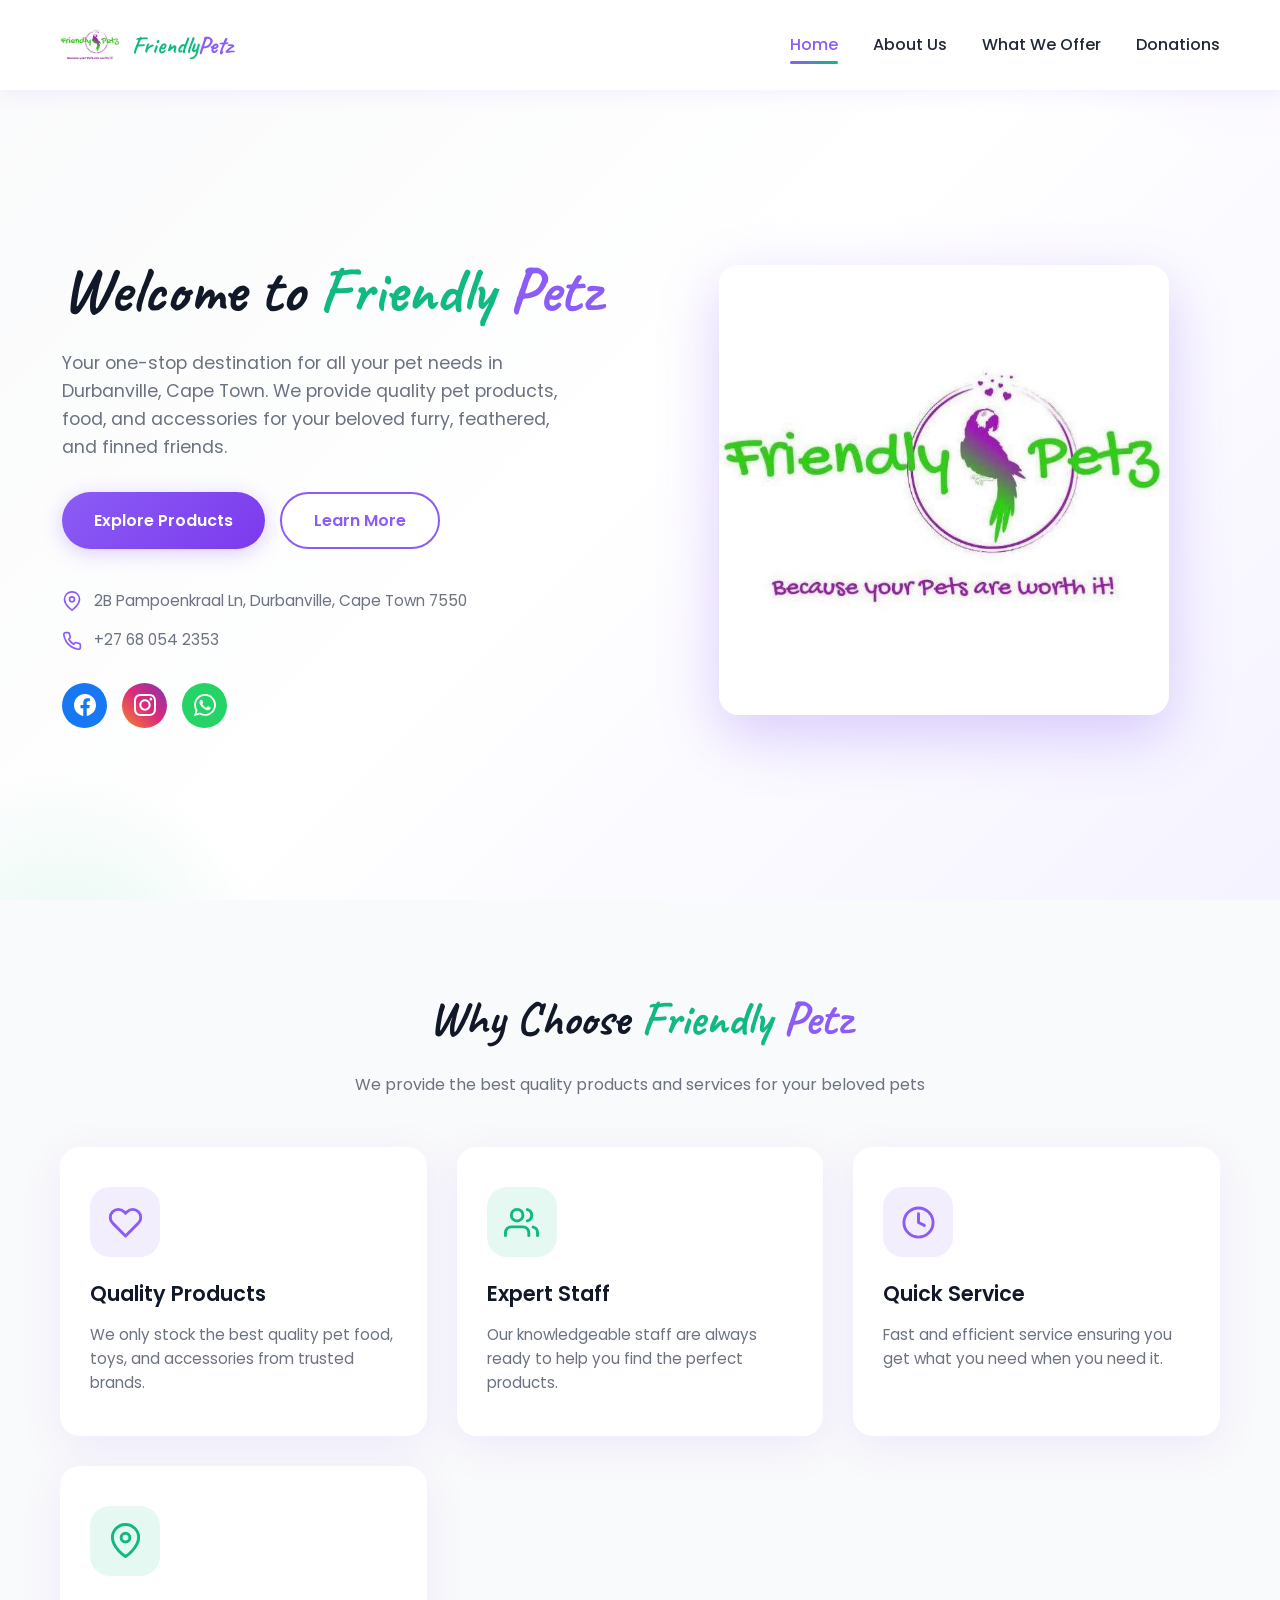
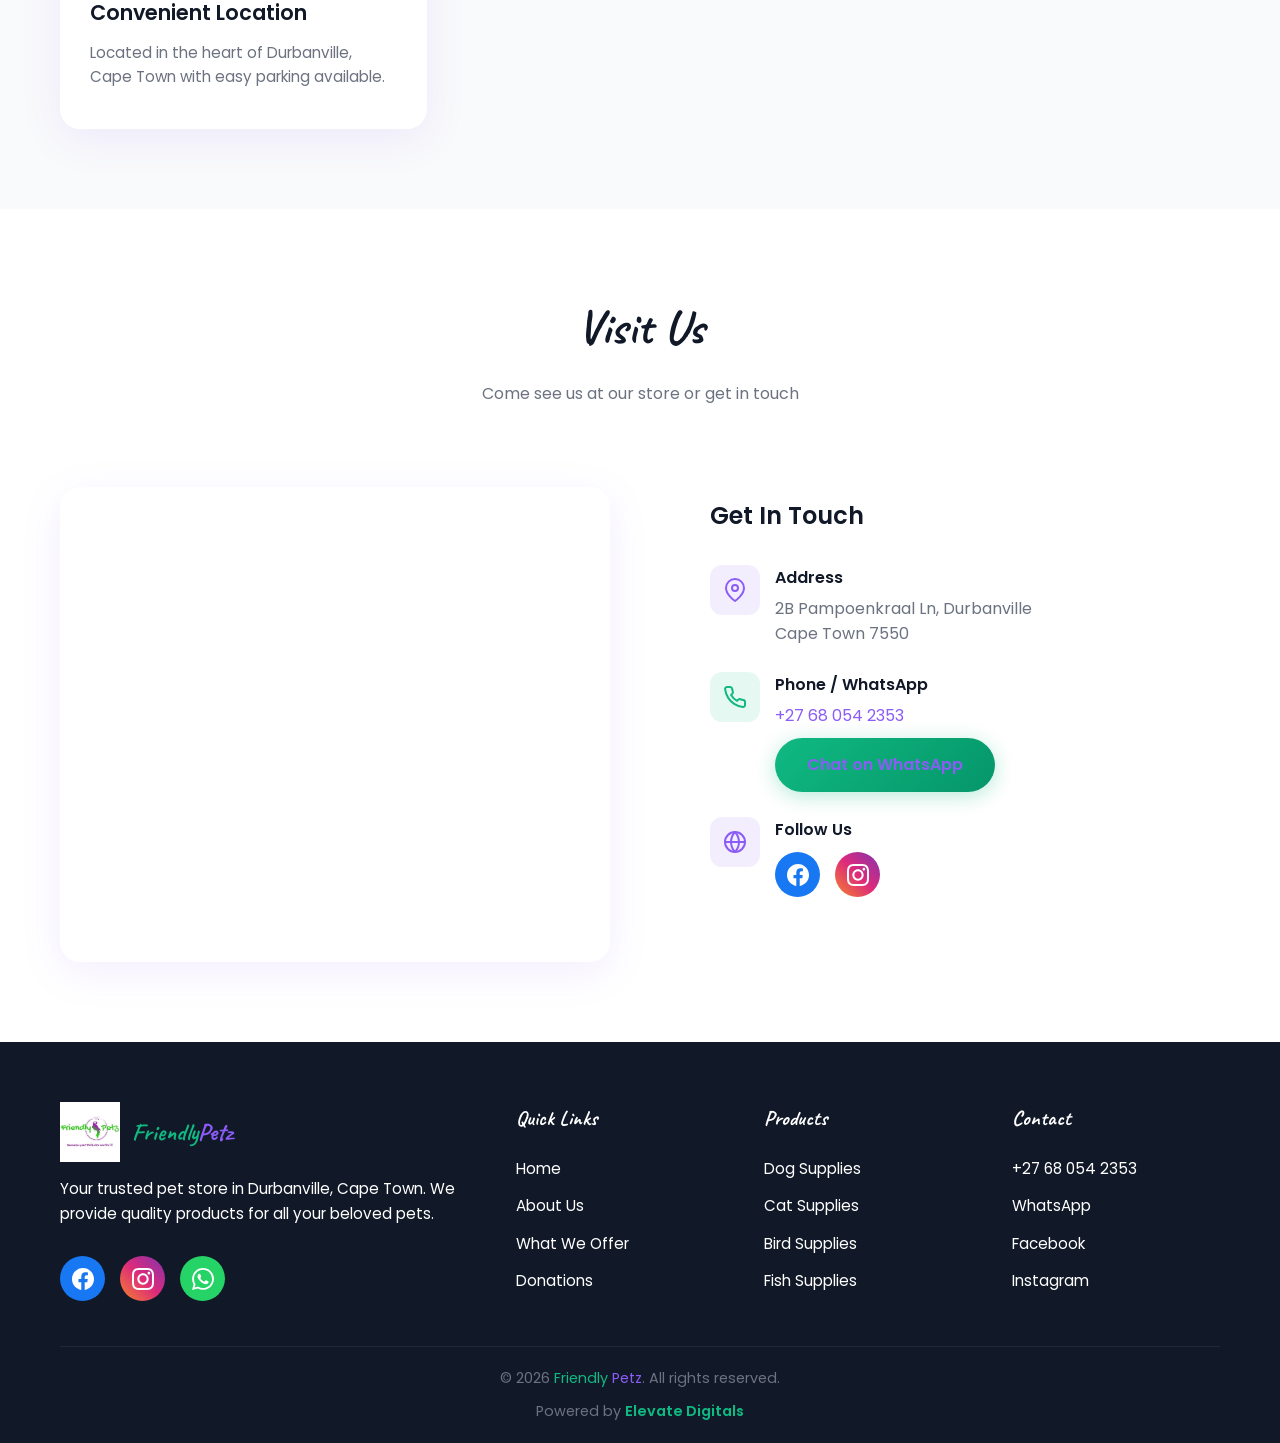
<file: index.html>
<!DOCTYPE html>
<html lang="en">
<head>
    <meta charset="UTF-8">
    <meta name="viewport" content="width=device-width, initial-scale=1.0">
    <title>Friendly Petz - Your Trusted Pet Store in Durbanville</title>
    <link rel="stylesheet" href="css/style.css">
    <link rel="preconnect" href="https://fonts.googleapis.com">
    <link rel="preconnect" href="https://fonts.gstatic.com" crossorigin>
    <link href="https://fonts.googleapis.com/css2?family=Caveat:wght@600;700;800&display=swap" rel="stylesheet">
    <link rel="icon" type="image/svg+xml" href="data:image/svg+xml,%3Csvg xmlns='http://www.w3.org/2000/svg' viewBox='0 0 100 100'%3E%3Ccircle cx='50' cy='50' r='45' fill='%238B5CF6'/%3E%3Ccircle cx='35' cy='40' r='8' fill='white'/%3E%3Ccircle cx='65' cy='40' r='8' fill='white'/%3E%3Cellipse cx='50' cy='55' rx='12' ry='8' fill='white'/%3E%3Cpath d='M40 65 Q50 75 60 65' stroke='white' stroke-width='3' fill='none'/%3E%3C/svg%3E">
</head>
<body>
    <nav class="navbar">
        <div class="nav-container">
            <a href="index.html" class="logo">
                <img src="logo.jpg" alt="Friendly Petz Logo" width="60">
                <span class="logo-text"><span class="brand-friendly">Friendly</span><span class="brand-petz">Petz</span></span>
            </a>
            <ul class="nav-menu">
                <li><a href="index.html" class="nav-link active">Home</a></li>
                <li><a href="about.html" class="nav-link">About Us</a></li>
                <li><a href="offers.html" class="nav-link">What We Offer</a></li>
                <li><a href="donations.html" class="nav-link">Donations</a></li>
            </ul>
            <div class="hamburger">
                <span class="bar"></span>
                <span class="bar"></span>
                <span class="bar"></span>
            </div>
        </div>
    </nav>

    <section class="hero">
        <div class="container">
            <div class="hero-content">
                <div class="hero-text animate-fade-in">
                    <h1>Welcome to <span class="brand-friendly">Friendly</span> <span class="brand-petz">Petz</span></h1>
                    <p>Your one-stop destination for all your pet needs in Durbanville, Cape Town. We provide quality pet products, food, and accessories for your beloved furry, feathered, and finned friends.</p>
                    <div class="hero-buttons">
                        <a href="offers.html" class="btn btn-primary">Explore Products</a>
                        <a href="about.html" class="btn btn-secondary">Learn More</a>
                    </div>
                    <div class="contact-info">
                        <div class="contact-item">
                            <svg xmlns="http://www.w3.org/2000/svg" viewBox="0 0 24 24" fill="none" stroke="currentColor" stroke-width="2" stroke-linecap="round" stroke-linejoin="round"><path d="M21 10c0 7-9 13-9 13s-9-6-9-13a9 9 0 0 1 18 0z"></path><circle cx="12" cy="10" r="3"></circle></svg>
                            <span>2B Pampoenkraal Ln, Durbanville, Cape Town 7550</span>
                        </div>
                        <div class="contact-item">
                            <svg xmlns="http://www.w3.org/2000/svg" viewBox="0 0 24 24" fill="none" stroke="currentColor" stroke-width="2" stroke-linecap="round" stroke-linejoin="round"><path d="M22 16.92v3a2 2 0 0 1-2.18 2 19.79 19.79 0 0 1-8.63-3.07 19.5 19.5 0 0 1-6-6 19.79 19.79 0 0 1-3.07-8.67A2 2 0 0 1 4.11 2h3a2 2 0 0 1 2 1.72 12.84 12.84 0 0 0 .7 2.81 2 2 0 0 1-.45 2.11L8.09 9.91a16 16 0 0 0 6 6l1.27-1.27a2 2 0 0 1 2.11-.45 12.84 12.84 0 0 0 2.81.7A2 2 0 0 1 22 16.92z"></path></svg>
                            <span>+27 68 054 2353</span>
                        </div>
                    </div>
                    <div class="social-icons">
                        <a href="https://www.facebook.com/FriendlyPetzDurbanville/" target="_blank" class="social-icon facebook" title="Follow us on Facebook">
                            <svg xmlns="http://www.w3.org/2000/svg" viewBox="0 0 24 24" fill="currentColor"><path d="M24 12.073c0-6.627-5.373-12-12-12s-12 5.373-12 12c0 5.99 4.388 10.954 10.125 11.854v-8.385H7.078v-3.47h3.047V9.43c0-3.007 1.792-4.669 4.533-4.669 1.312 0 2.686.235 2.686.235v2.953H15.83c-1.491 0-1.956.925-1.956 1.874v2.25h3.328l-.532 3.47h-2.796v8.385C19.612 23.027 24 18.062 24 12.073z"/></svg>
                        </a>
                        <a href="https://www.instagram.com/friendly_petz/" target="_blank" class="social-icon instagram" title="Follow us on Instagram">
                            <svg xmlns="http://www.w3.org/2000/svg" viewBox="0 0 24 24" fill="currentColor"><path d="M12 2.163c3.204 0 3.584.012 4.85.07 3.252.148 4.771 1.691 4.919 4.919.058 1.265.069 1.645.069 4.849 0 3.205-.012 3.584-.069 4.849-.149 3.225-1.664 4.771-4.919 4.919-1.266.058-1.644.07-4.85.07-3.204 0-3.584-.012-4.849-.07-3.26-.149-4.771-1.699-4.919-4.92-.058-1.265-.07-1.644-.07-4.849 0-3.204.013-3.583.07-4.849.149-3.227 1.664-4.771 4.919-4.919 1.266-.057 1.645-.069 4.849-.069zm0-2.163c-3.259 0-3.667.014-4.947.072-4.358.2-6.78 2.618-6.98 6.98-.059 1.281-.073 1.689-.073 4.948 0 3.259.014 3.668.072 4.948.2 4.358 2.618 6.78 6.98 6.98 1.281.058 1.689.072 4.948.072 3.259 0 3.668-.014 4.948-.072 4.354-.2 6.782-2.618 6.979-6.98.059-1.28.073-1.689.073-4.948 0-3.259-.014-3.667-.072-4.947-.196-4.354-2.617-6.78-6.979-6.98-1.281-.059-1.69-.073-4.949-.073zm0 5.838c-3.403 0-6.162 2.759-6.162 6.162s2.759 6.163 6.162 6.163 6.162-2.759 6.162-6.163c0-3.403-2.759-6.162-6.162-6.162zm0 10.162c-2.209 0-4-1.79-4-4 0-2.209 1.791-4 4-4s4 1.791 4 4c0 2.21-1.791 4-4 4zm6.406-11.845c-.796 0-1.441.645-1.441 1.44s.645 1.44 1.441 1.44c.795 0 1.439-.645 1.439-1.44s-.644-1.44-1.439-1.44z"/></svg>
                        </a>
                        <a href="https://wa.me/27680542353" target="_blank" class="social-icon whatsapp" title="Chat on WhatsApp">
                            <svg xmlns="http://www.w3.org/2000/svg" viewBox="0 0 24 24" fill="currentColor"><path d="M17.472 14.382c-.297-.149-1.758-.867-2.03-.967-.273-.099-.471-.148-.67.15-.197.297-.767.966-.94 1.164-.173.199-.347.223-.644.075-.297-.15-1.255-.463-2.39-1.475-.883-.788-1.48-1.761-1.653-2.059-.173-.297-.018-.458.13-.606.134-.133.298-.347.446-.52.149-.174.198-.298.298-.497.099-.198.05-.371-.025-.52-.075-.149-.669-1.612-.916-2.207-.242-.579-.487-.5-.669-.51-.173-.008-.371-.01-.57-.01-.198 0-.52.074-.792.372-.272.297-1.04 1.016-1.04 2.479 0 1.462 1.065 2.875 1.213 3.074.149.198 2.096 3.2 5.077 4.487.709.306 1.262.489 1.694.625.712.227 1.36.195 1.871.118.571-.085 1.758-.719 2.006-1.413.248-.694.248-1.289.173-1.413-.074-.124-.272-.198-.57-.347m-5.421 7.403h-.004a9.87 9.87 0 01-5.031-1.378l-.361-.214-3.741.982.998-3.648-.235-.374a9.86 9.86 0 01-1.51-5.26c.001-5.45 4.436-9.884 9.888-9.884 2.64 0 5.122 1.03 6.988 2.898a9.825 9.825 0 012.893 6.994c-.003 5.45-4.437 9.884-9.885 9.884m8.413-18.297A11.815 11.815 0 0012.05 0C5.495 0 .16 5.335.157 11.892c0 2.096.547 4.142 1.588 5.945L.057 24l6.305-1.654a11.882 11.882 0 005.683 1.448h.005c6.554 0 11.89-5.335 11.893-11.893a11.821 11.821 0 00-3.48-8.413z"/></svg>
                        </a>
                    </div>
                </div>
                <div class="hero-image animate-slide-right">
                    <img src="logo.jpg" alt="Friendly Petz" style="width: 100%; max-width: 450px; border-radius: 20px; box-shadow: 0 20px 60px rgba(139, 92, 246, 0.3);">
                </div>
            </div>
        </div>
    </section>

    <section class="services">
        <div class="container">
            <div class="section-title animate-fade-in">
                <h2>Why Choose <span class="brand-friendly">Friendly</span> <span class="brand-petz">Petz</span></h2>
                <p>We provide the best quality products and services for your beloved pets</p>
            </div>
            <div class="services-grid">
                <div class="service-card animate-fade-in" style="animation-delay: 0.1s;">
                    <div class="service-icon purple">
                        <svg xmlns="http://www.w3.org/2000/svg" viewBox="0 0 24 24" fill="none" stroke="currentColor" stroke-width="2" stroke-linecap="round" stroke-linejoin="round"><path d="M20.84 4.61a5.5 5.5 0 0 0-7.78 0L12 5.67l-1.06-1.06a5.5 5.5 0 0 0-7.78 7.78l1.06 1.06L12 21.23l7.78-7.78 1.06-1.06a5.5 5.5 0 0 0 0-7.78z"></path></svg>
                    </div>
                    <h3>Quality Products</h3>
                    <p>We only stock the best quality pet food, toys, and accessories from trusted brands.</p>
                </div>
                <div class="service-card animate-fade-in" style="animation-delay: 0.2s;">
                    <div class="service-icon green">
                        <svg xmlns="http://www.w3.org/2000/svg" viewBox="0 0 24 24" fill="none" stroke="currentColor" stroke-width="2" stroke-linecap="round" stroke-linejoin="round"><path d="M17 21v-2a4 4 0 0 0-4-4H5a4 4 0 0 0-4 4v2"></path><circle cx="9" cy="7" r="4"></circle><path d="M23 21v-2a4 4 0 0 0-3-3.87"></path><path d="M16 3.13a4 4 0 0 1 0 7.75"></path></svg>
                    </div>
                    <h3>Expert Staff</h3>
                    <p>Our knowledgeable staff are always ready to help you find the perfect products.</p>
                </div>
                <div class="service-card animate-fade-in" style="animation-delay: 0.3s;">
                    <div class="service-icon purple">
                        <svg xmlns="http://www.w3.org/2000/svg" viewBox="0 0 24 24" fill="none" stroke="currentColor" stroke-width="2" stroke-linecap="round" stroke-linejoin="round"><circle cx="12" cy="12" r="10"></circle><polyline points="12 6 12 12 16 14"></polyline></svg>
                    </div>
                    <h3>Quick Service</h3>
                    <p>Fast and efficient service ensuring you get what you need when you need it.</p>
                </div>
                <div class="service-card animate-fade-in" style="animation-delay: 0.4s;">
                    <div class="service-icon green">
                        <svg xmlns="http://www.w3.org/2000/svg" viewBox="0 0 24 24" fill="none" stroke="currentColor" stroke-width="2" stroke-linecap="round" stroke-linejoin="round"><path d="M21 10c0 7-9 13-9 13s-9-6-9-13a9 9 0 0 1 18 0z"></path><circle cx="12" cy="10" r="3"></circle></svg>
                    </div>
                    <h3>Convenient Location</h3>
                    <p>Located in the heart of Durbanville, Cape Town with easy parking available.</p>
                </div>
            </div>
        </div>
    </section>

    <section class="contact-section">
        <div class="container">
            <div class="section-title animate-fade-in">
                <h2>Visit <span>Us</span></h2>
                <p>Come see us at our store or get in touch</p>
            </div>
            <div class="contact-grid">
                <div class="map-container animate-fade-in">
                    <iframe 
                        src="https://maps.google.com/maps?q=Friendly%20Petz%20Shop%202B%20Pampoenkraal%20Ln%20Durbanville&t=&z=15&ie=UTF8&iwloc=&output=embed"
                        width="100%" 
                        height="300" 
                        frameborder="0" 
                        style="border:0" 
                        allowfullscreen="" 
                        loading="lazy" 
                        referrerpolicy="no-referrer-when-downgrade"
                        title="Friendly Petz Location">
                    </iframe>
                </div>
                <div class="contact-details animate-slide-right">
                    <h3>Get In Touch</h3>
                    <div class="detail-item">
                        <div class="detail-icon purple">
                            <svg xmlns="http://www.w3.org/2000/svg" viewBox="0 0 24 24" fill="none" stroke="currentColor" stroke-width="2" stroke-linecap="round" stroke-linejoin="round"><path d="M21 10c0 7-9 13-9 13s-9-6-9-13a9 9 0 0 1 18 0z"></path><circle cx="12" cy="10" r="3"></circle></svg>
                        </div>
                        <div class="detail-content">
                            <h4>Address</h4>
                            <p>2B Pampoenkraal Ln, Durbanville<br>Cape Town 7550</p>
                        </div>
                    </div>
                    <div class="detail-item">
                        <div class="detail-icon green">
                            <svg xmlns="http://www.w3.org/2000/svg" viewBox="0 0 24 24" fill="none" stroke="currentColor" stroke-width="2" stroke-linecap="round" stroke-linejoin="round"><path d="M22 16.92v3a2 2 0 0 1-2.18 2 19.79 19.79 0 0 1-8.63-3.07 19.5 19.5 0 0 1-6-6 19.79 19.79 0 0 1-3.07-8.67A2 2 0 0 1 4.11 2h3a2 2 0 0 1 2 1.72 12.84 12.84 0 0 0 .7 2.81 2 2 0 0 1-.45 2.11L8.09 9.91a16 16 0 0 0 6 6l1.27-1.27a2 2 0 0 1 2.11-.45 12.84 12.84 0 0 0 2.81.7A2 2 0 0 1 22 16.92z"></path></svg>
                        </div>
                        <div class="detail-content">
                            <h4>Phone / WhatsApp</h4>
                            <p><a href="tel:+27680542353">+27 68 054 2353</a></p>
                            <a href="https://wa.me/27680542353" class="btn btn-green" style="margin-top: 10px;">Chat on WhatsApp</a>
                        </div>
                    </div>
                    <div class="detail-item">
                        <div class="detail-icon purple">
                            <svg xmlns="http://www.w3.org/2000/svg" viewBox="0 0 24 24" fill="none" stroke="currentColor" stroke-width="2" stroke-linecap="round" stroke-linejoin="round"><circle cx="12" cy="12" r="10"></circle><line x1="2" y1="12" x2="22" y2="12"></line><path d="M12 2a15.3 15.3 0 0 1 4 10 15.3 15.3 0 0 1-4 10 15.3 15.3 0 0 1-4-10 15.3 15.3 0 0 1 4-10z"></path></svg>
                        </div>
                        <div class="detail-content">
                            <h4>Follow Us</h4>
                            <div class="social-icons" style="margin-top: 10px;">
                                <a href="https://www.facebook.com/FriendlyPetzDurbanville/" target="_blank" class="social-icon facebook" title="Facebook">
                                    <svg xmlns="http://www.w3.org/2000/svg" viewBox="0 0 24 24" fill="currentColor" width="22" height="22"><path d="M24 12.073c0-6.627-5.373-12-12-12s-12 5.373-12 12c0 5.99 4.388 10.954 10.125 11.854v-8.385H7.078v-3.47h3.047V9.43c0-3.007 1.792-4.669 4.533-4.669 1.312 0 2.686.235 2.686.235v2.953H15.83c-1.491 0-1.956.925-1.956 1.874v2.25h3.328l-.532 3.47h-2.796v8.385C19.612 23.027 24 18.062 24 12.073z"/></svg>
                                </a>
                                <a href="https://www.instagram.com/friendly_petz/" target="_blank" class="social-icon instagram" title="Instagram">
                                    <svg xmlns="http://www.w3.org/2000/svg" viewBox="0 0 24 24" fill="currentColor" width="22" height="22"><path d="M12 2.163c3.204 0 3.584.012 4.85.07 3.252.148 4.771 1.691 4.919 4.919.058 1.265.069 1.645.069 4.849 0 3.205-.012 3.584-.069 4.849-.149 3.225-1.664 4.771-4.919 4.919-1.266.058-1.644.07-4.85.07-3.204 0-3.584-.012-4.849-.07-3.26-.149-4.771-1.699-4.919-4.92-.058-1.265-.07-1.644-.07-4.849 0-3.204.013-3.583.07-4.849.149-3.227 1.664-4.771 4.919-4.919 1.266-.057 1.645-.069 4.849-.069zm0-2.163c-3.259 0-3.667.014-4.947.072-4.358.2-6.78 2.618-6.98 6.98-.059 1.281-.073 1.689-.073 4.948 0 3.259.014 3.668.072 4.948.2 4.358 2.618 6.78 6.98 6.98 1.281.058 1.689.072 4.948.072 3.259 0 3.668-.014 4.948-.072 4.354-.2 6.782-2.618 6.979-6.98.059-1.28.073-1.689.073-4.948 0-3.259-.014-3.667-.072-4.947-.196-4.354-2.617-6.78-6.979-6.98-1.281-.059-1.69-.073-4.949-.073zm0 5.838c-3.403 0-6.162 2.759-6.162 6.162s2.759 6.163 6.162 6.163 6.162-2.759 6.162-6.163c0-3.403-2.759-6.162-6.162-6.162zm0 10.162c-2.209 0-4-1.79-4-4 0-2.209 1.791-4 4-4s4 1.791 4 4c0 2.21-1.791 4-4 4zm6.406-11.845c-.796 0-1.441.645-1.441 1.44s.645 1.44 1.441 1.44c.795 0 1.439-.645 1.439-1.44s-.644-1.44-1.439-1.44z"/></svg>
                                </a>
                            </div>
                        </div>
                    </div>
                </div>
            </div>
        </div>
    </section>

    <footer class="footer">
        <div class="container">
            <div class="footer-content">
                <div class="footer-brand">
                    <a href="index.html" class="logo">
                        <img src="logo.jpg" alt="Friendly Petz Logo" width="50">
<span class="logo-text"><span class="brand-friendly">Friendly</span><span class="brand-petz">Petz</span></span>
                    </a>
                    <p>Your trusted pet store in Durbanville, Cape Town. We provide quality products for all your beloved pets.</p>
                    <div class="social-icons">
                        <a href="https://www.facebook.com/FriendlyPetzDurbanville/" target="_blank" class="social-icon facebook" title="Facebook">
                            <svg xmlns="http://www.w3.org/2000/svg" viewBox="0 0 24 24" fill="currentColor" width="20" height="20"><path d="M24 12.073c0-6.627-5.373-12-12-12s-12 5.373-12 12c0 5.99 4.388 10.954 10.125 11.854v-8.385H7.078v-3.47h3.047V9.43c0-3.007 1.792-4.669 4.533-4.669 1.312 0 2.686.235 2.686.235v2.953H15.83c-1.491 0-1.956.925-1.956 1.874v2.25h3.328l-.532 3.47h-2.796v8.385C19.612 23.027 24 18.062 24 12.073z"/></svg>
                        </a>
                        <a href="https://www.instagram.com/friendly_petz/" target="_blank" class="social-icon instagram" title="Instagram">
                            <svg xmlns="http://www.w3.org/2000/svg" viewBox="0 0 24 24" fill="currentColor" width="20" height="20"><path d="M12 2.163c3.204 0 3.584.012 4.85.07 3.252.148 4.771 1.691 4.919 4.919.058 1.265.069 1.645.069 4.849 0 3.205-.012 3.584-.069 4.849-.149 3.225-1.664 4.771-4.919 4.919-1.266.058-1.644.07-4.85.07-3.204 0-3.584-.012-4.849-.07-3.26-.149-4.771-1.699-4.919-4.92-.058-1.265-.07-1.644-.07-4.849 0-3.204.013-3.583.07-4.849.149-3.227 1.664-4.771 4.919-4.919 1.266-.057 1.645-.069 4.849-.069zm0-2.163c-3.259 0-3.667.014-4.947.072-4.358.2-6.78 2.618-6.98 6.98-.059 1.281-.073 1.689-.073 4.948 0 3.259.014 3.668.072 4.948.2 4.358 2.618 6.78 6.98 6.98 1.281.058 1.689.072 4.948.072 3.259 0 3.668-.014 4.948-.072 4.354-.2 6.782-2.618 6.979-6.98.059-1.28.073-1.689.073-4.948 0-3.259-.014-3.667-.072-4.947-.196-4.354-2.617-6.78-6.979-6.98-1.281-.059-1.69-.073-4.949-.073zm0 5.838c-3.403 0-6.162 2.759-6.162 6.162s2.759 6.163 6.162 6.163 6.162-2.759 6.162-6.163c0-3.403-2.759-6.162-6.162-6.162zm0 10.162c-2.209 0-4-1.79-4-4 0-2.209 1.791-4 4-4s4 1.791 4 4c0 2.21-1.791 4-4 4zm6.406-11.845c-.796 0-1.441.645-1.441 1.44s.645 1.44 1.441 1.44c.795 0 1.439-.645 1.439-1.44s-.644-1.44-1.439-1.44z"/></svg>
                        </a>
                        <a href="https://wa.me/27680542353" target="_blank" class="social-icon whatsapp" title="WhatsApp">
                            <svg xmlns="http://www.w3.org/2000/svg" viewBox="0 0 24 24" fill="currentColor" width="20" height="20"><path d="M17.472 14.382c-.297-.149-1.758-.867-2.03-.967-.273-.099-.471-.148-.67.15-.197.297-.767.966-.94 1.164-.173.199-.347.223-.644.075-.297-.15-1.255-.463-2.39-1.475-.883-.788-1.48-1.761-1.653-2.059-.173-.297-.018-.458.13-.606.134-.133.298-.347.446-.52.149-.174.198-.298.298-.497.099-.198.05-.371-.025-.52-.075-.149-.669-1.612-.916-2.207-.242-.579-.487-.5-.669-.51-.173-.008-.371-.01-.57-.01-.198 0-.52.074-.792.372-.272.297-1.04 1.016-1.04 2.479 0 1.462 1.065 2.875 1.213 3.074.149.198 2.096 3.2 5.077 4.487.709.306 1.262.489 1.694.625.712.227 1.36.195 1.871.118.571-.085 1.758-.719 2.006-1.413.248-.694.248-1.289.173-1.413-.074-.124-.272-.198-.57-.347m-5.421 7.403h-.004a9.87 9.87 0 01-5.031-1.378l-.361-.214-3.741.982.998-3.648-.235-.374a9.86 9.86 0 01-1.51-5.26c.001-5.45 4.436-9.884 9.888-9.884 2.64 0 5.122 1.03 6.988 2.898a9.825 9.825 0 012.893 6.994c-.003 5.45-4.437 9.884-9.885 9.884m8.413-18.297A11.815 11.815 0 0012.05 0C5.495 0 .16 5.335.157 11.892c0 2.096.547 4.142 1.588 5.945L.057 24l6.305-1.654a11.882 11.882 0 005.683 1.448h.005c6.554 0 11.89-5.335 11.893-11.893a11.821 11.821 0 00-3.48-8.413z"/></svg>
                        </a>
                    </div>
                </div>
                <div class="footer-links">
                    <h4>Quick Links</h4>
                    <ul>
                        <li><a href="index.html">Home</a></li>
                        <li><a href="about.html">About Us</a></li>
                        <li><a href="offers.html">What We Offer</a></li>
                        <li><a href="donations.html">Donations</a></li>
                    </ul>
                </div>
                <div class="footer-links">
                    <h4>Products</h4>
                    <ul>
                        <li><a href="offers.html">Dog Supplies</a></li>
                        <li><a href="offers.html">Cat Supplies</a></li>
                        <li><a href="offers.html">Bird Supplies</a></li>
                        <li><a href="offers.html">Fish Supplies</a></li>
                    </ul>
                </div>
                <div class="footer-links">
                    <h4>Contact</h4>
                    <ul>
                        <li><a href="tel:+27680542353">+27 68 054 2353</a></li>
                        <li><a href="https://wa.me/27680542353">WhatsApp</a></li>
                        <li><a href="https://www.facebook.com/FriendlyPetzDurbanville/">Facebook</a></li>
                        <li><a href="https://www.instagram.com/friendly_petz/">Instagram</a></li>
                    </ul>
                </div>
            </div>
            <div class="footer-bottom">
                <p>&copy; 2026 <span class="brand-friendly">Friendly</span> <span class="brand-petz">Petz</span>. All rights reserved.</p>
                <p class="powered-by">Powered by <a href="https://www.elevatedigitals.co.za" target="_blank">Elevate Digitals</a></p>
            </div>
        </div>
    </footer>

    <script>
        const hamburger = document.querySelector('.hamburger');
        const navMenu = document.querySelector('.nav-menu');

        hamburger.addEventListener('click', () => {
            hamburger.classList.toggle('active');
            navMenu.classList.toggle('active');
        });

        document.querySelectorAll('.nav-link').forEach(n => n.addEventListener('click', () => {
            hamburger.classList.remove('active');
            navMenu.classList.remove('active');
        }));

        window.addEventListener('scroll', () => {
            const navbar = document.querySelector('.navbar');
            if (window.scrollY > 50) {
                navbar.classList.add('scrolled');
            } else {
                navbar.classList.remove('scrolled');
            }
        });
    </script>
</body>
</html>
</file>
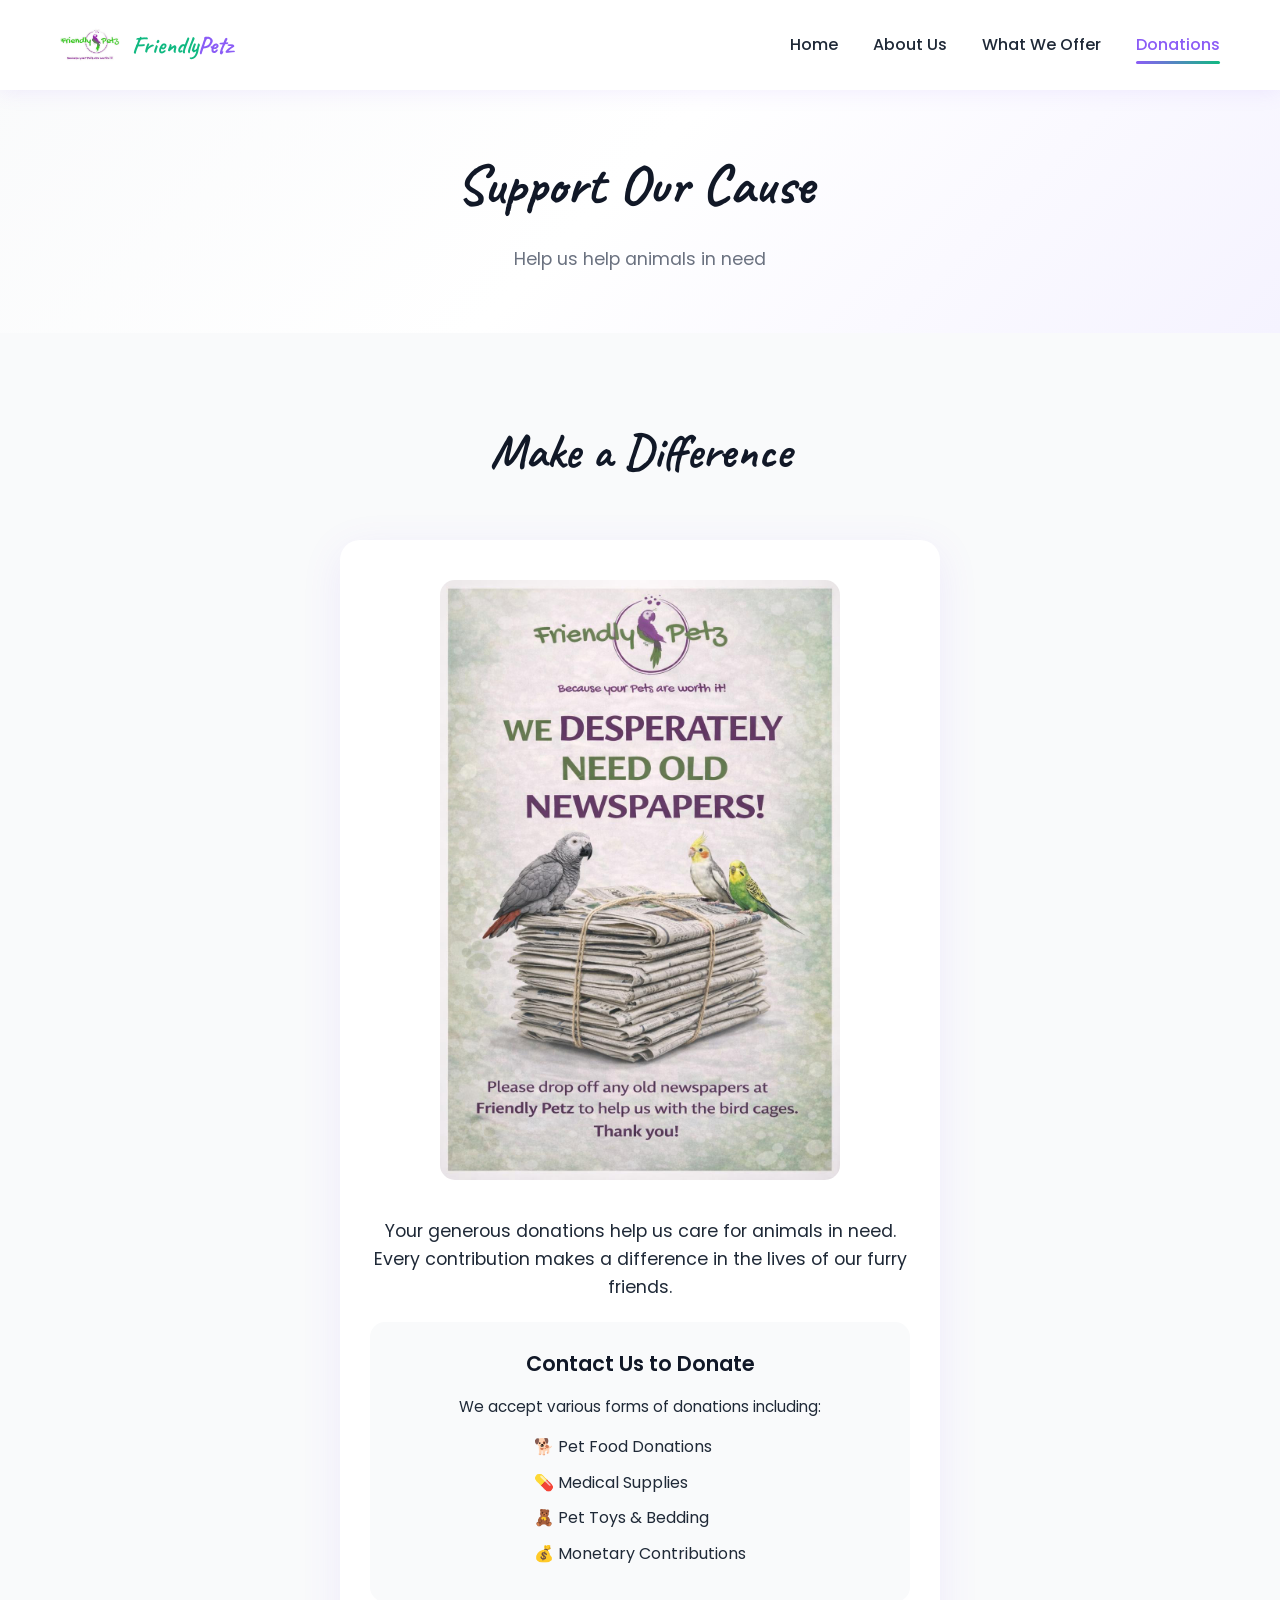
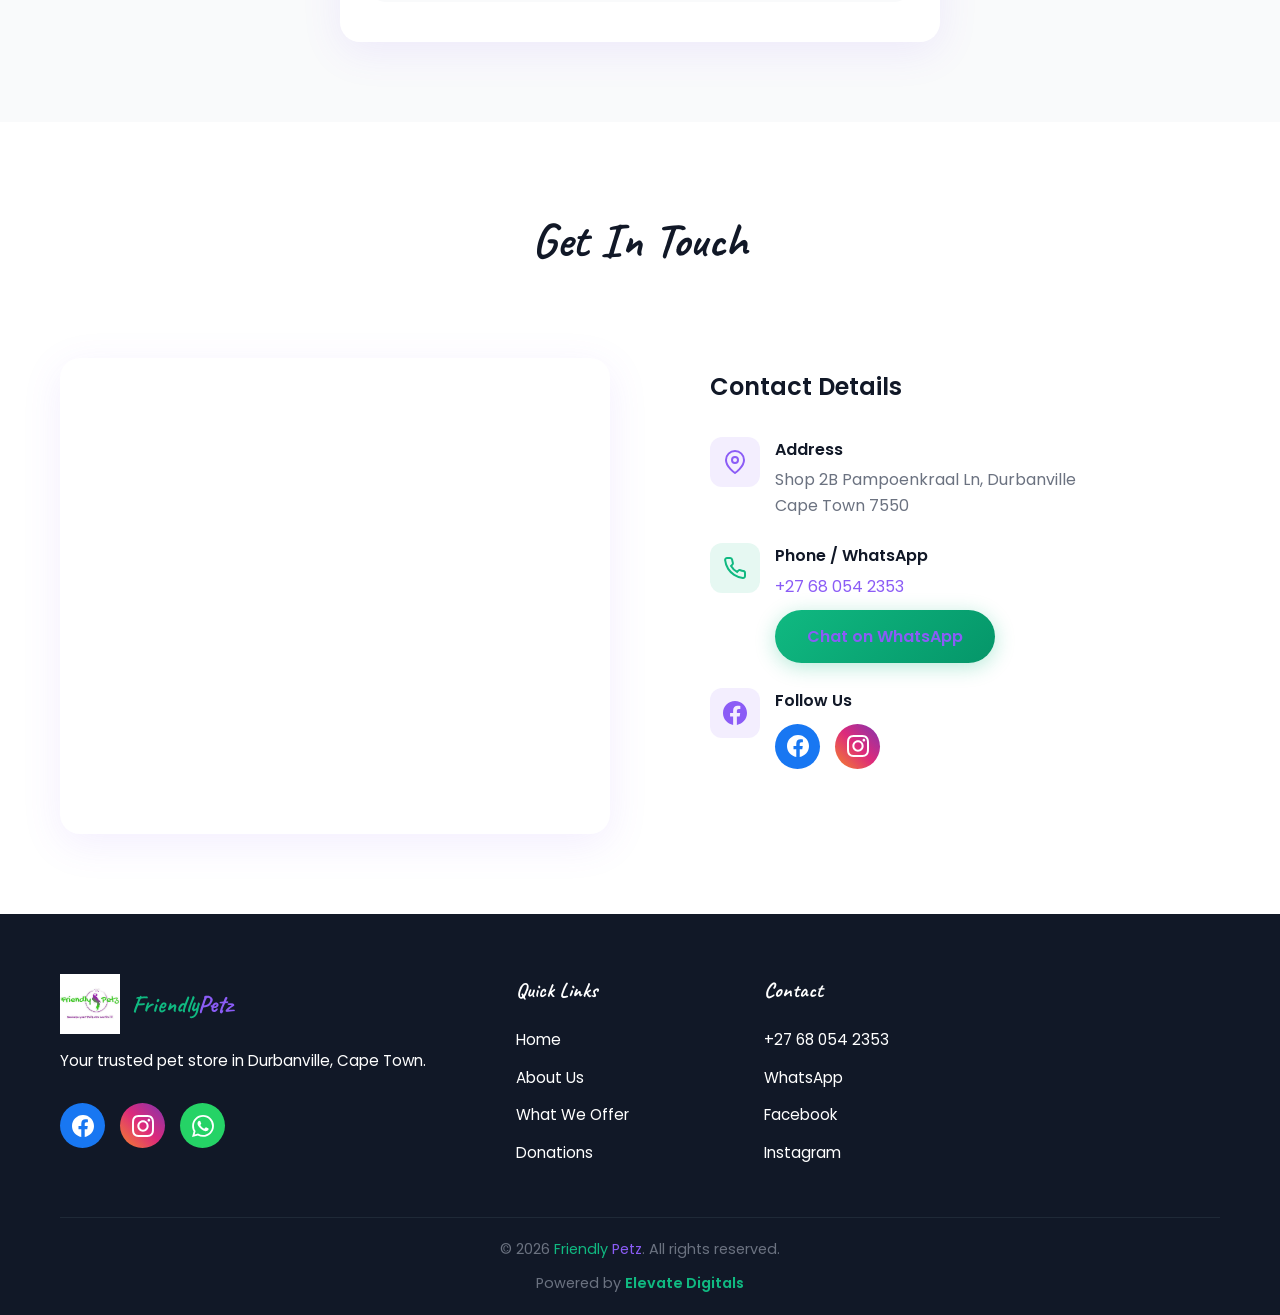
<file: donations.html>
<!DOCTYPE html>
<html lang="en">
<head>
    <meta charset="UTF-8">
    <meta name="viewport" content="width=device-width, initial-scale=1.0">
    <title>Donations - Friendly Petz</title>
    <link rel="stylesheet" href="css/style.css">
    <link rel="preconnect" href="https://fonts.googleapis.com">
    <link rel="preconnect" href="https://fonts.gstatic.com" crossorigin>
    <link href="https://fonts.googleapis.com/css2?family=Caveat:wght@600;700;800&display=swap" rel="stylesheet">
</head>
<body>
    <nav class="navbar">
        <div class="nav-container">
            <a href="index.html" class="logo">
                <img src="logo.jpg" alt="Friendly Petz Logo" width="60">
                <span class="logo-text"><span class="brand-friendly">Friendly</span><span class="brand-petz">Petz</span></span>
            </a>
            <ul class="nav-menu">
                <li><a href="index.html" class="nav-link">Home</a></li>
                <li><a href="about.html" class="nav-link">About Us</a></li>
                <li><a href="offers.html" class="nav-link">What We Offer</a></li>
                <li><a href="donations.html" class="nav-link active">Donations</a></li>
            </ul>
            <div class="hamburger">
                <span class="bar"></span>
                <span class="bar"></span>
                <span class="bar"></span>
            </div>
        </div>
    </nav>

    <section class="page-header">
        <div class="container">
            <h1 class="animate-fade-in">Support Our <span>Cause</span></h1>
            <p class="animate-fade-in" style="animation-delay: 0.1s;">Help us help animals in need</p>
        </div>
    </section>

    <section class="services">
        <div class="container">
            <div class="section-title animate-fade-in">
                <h2>Make a <span>Difference</span></h2>
            </div>
            <div class="services-grid" style="grid-template-columns: 1fr; max-width: 600px; margin: 0 auto;">
                <div class="service-card animate-fade-in" style="animation-delay: 0.1s; text-align: center;">
                    <img src="images/donation.jpg" alt="Donation" style="width: 100%; max-width: 400px; border-radius: 15px; margin-bottom: 30px;">
                    <p style="font-size: 1.1rem; color: var(--gray-600); margin-bottom: 20px;">
                        Your generous donations help us care for animals in need. Every contribution makes a difference in the lives of our furry friends.
                    </p>
                    <div style="background: var(--off-white); padding: 25px; border-radius: 15px; margin-top: 20px;">
                        <h3 style="margin-bottom: 15px; color: var(--gray-900);">Contact Us to Donate</h3>
                        <p style="color: var(--gray-600); margin-bottom: 15px;">We accept various forms of donations including:</p>
                        <ul style="list-style: none; text-align: left; display: inline-block;">
                            <li style="margin-bottom: 10px;">🐕 Pet Food Donations</li>
                            <li style="margin-bottom: 10px;">💊 Medical Supplies</li>
                            <li style="margin-bottom: 10px;">🧸 Pet Toys & Bedding</li>
                            <li style="margin-bottom: 10px;">💰 Monetary Contributions</li>
                        </ul>
                    </div>
                </div>
            </div>
        </div>
    </section>

    <section class="contact-section">
        <div class="container">
            <div class="section-title animate-fade-in">
                <h2>Get In <span>Touch</span></h2>
            </div>
            <div class="contact-grid">
                <div class="map-container animate-fade-in">
                    <iframe src="https://maps.google.com/maps?q=Friendly%20Petz%20Shop%202B%20Pampoenkraal%20Ln%20Durbanville&t=&z=15&ie=UTF8&iwloc=&output=embed" width="100%" height="300" frameborder="0" style="border:0" allowfullscreen="" loading="lazy" referrerpolicy="no-referrer-when-downgrade" title="Friendly Petz Location"></iframe>
                </div>
                <div class="contact-details animate-slide-right">
                    <h3>Contact Details</h3>
                    <div class="detail-item">
                        <div class="detail-icon purple">
                            <svg xmlns="http://www.w3.org/2000/svg" viewBox="0 0 24 24" fill="none" stroke="currentColor" stroke-width="2"><path d="M21 10c0 7-9 13-9 13s-9-6-9-13a9 9 0 0 1 18 0z"/><circle cx="12" cy="10" r="3"/></svg>
                        </div>
                        <div class="detail-content">
                            <h4>Address</h4>
                            <p>Shop 2B Pampoenkraal Ln, Durbanville<br>Cape Town 7550</p>
                        </div>
                    </div>
                    <div class="detail-item">
                        <div class="detail-icon green">
                            <svg xmlns="http://www.w3.org/2000/svg" viewBox="0 0 24 24" fill="none" stroke="currentColor" stroke-width="2"><path d="M22 16.92v3a2 2 0 0 1-2.18 2 19.79 19.79 0 0 1-8.63-3.07 19.5 19.5 0 0 1-6-6 19.79 19.79 0 0 1-3.07-8.67A2 2 0 0 1 4.11 2h3a2 2 0 0 1 2 1.72 12.84 12.84 0 0 0 .7 2.81 2 2 0 0 1-.45 2.11L8.09 9.91a16 16 0 0 0 6 6l1.27-1.27a2 2 0 0 1 2.11-.45 12.84 12.84 0 0 0 2.81.7A2 2 0 0 1 22 16.92z"/></svg>
                        </div>
                        <div class="detail-content">
                            <h4>Phone / WhatsApp</h4>
                            <p><a href="tel:+27680542353">+27 68 054 2353</a></p>
                            <a href="https://wa.me/27680542353" class="btn btn-green" style="margin-top: 10px;">Chat on WhatsApp</a>
                        </div>
                    </div>
                    <div class="detail-item">
                        <div class="detail-icon purple">
                            <svg xmlns="http://www.w3.org/2000/svg" viewBox="0 0 24 24" fill="currentColor" width="24" height="24"><path d="M24 12.073c0-6.627-5.373-12-12-12s-12 5.373-12 12c0 5.99 4.388 10.954 10.125 11.854v-8.385H7.078v-3.47h3.047V9.43c0-3.007 1.792-4.669 4.533-4.669 1.312 0 2.686.235 2.686.235v2.953H15.83c-1.491 0-1.956.925-1.956 1.874v2.25h3.328l-.532 3.47h-2.796v8.385C19.612 23.027 24 18.062 24 12.073z"/></svg>
                        </div>
                        <div class="detail-content">
                            <h4>Follow Us</h4>
                            <div class="social-icons" style="margin-top: 10px;">
                                <a href="https://www.facebook.com/FriendlyPetzDurbanville/" target="_blank" class="social-icon facebook">
                                    <svg xmlns="http://www.w3.org/2000/svg" viewBox="0 0 24 24" fill="currentColor" width="22" height="22"><path d="M24 12.073c0-6.627-5.373-12-12-12s-12 5.373-12 12c0 5.99 4.388 10.954 10.125 11.854v-8.385H7.078v-3.47h3.047V9.43c0-3.007 1.792-4.669 4.533-4.669 1.312 0 2.686.235 2.686.235v2.953H15.83c-1.491 0-1.956.925-1.956 1.874v2.25h3.328l-.532 3.47h-2.796v8.385C19.612 23.027 24 18.062 24 12.073z"/></svg>
                                </a>
                                <a href="https://www.instagram.com/friendly_petz/" target="_blank" class="social-icon instagram">
                                    <svg xmlns="http://www.w3.org/2000/svg" viewBox="0 0 24 24" fill="currentColor" width="22" height="22"><path d="M12 2.163c3.204 0 3.584.012 4.85.07 3.252.148 4.771 1.691 4.919 4.919.058 1.265.069 1.645.069 4.849 0 3.205-.012 3.584-.069 4.849-.149 3.225-1.664 4.771-4.919 4.919-1.266.058-1.644.07-4.85.07-3.204 0-3.584-.012-4.849-.07-3.26-.149-4.771-1.699-4.919-4.92-.058-1.265-.07-1.644-.07-4.849 0-3.204.013-3.583.07-4.849.149-3.227 1.664-4.771 4.919-4.919 1.266-.057 1.645-.069 4.849-.069zm0-2.163c-3.259 0-3.667.014-4.947.072-4.358.2-6.78 2.618-6.98 6.98-.059 1.281-.073 1.689-.073 4.948 0 3.259.014 3.668.072 4.948.2 4.358 2.618 6.78 6.98 6.98 1.281.058 1.689.072 4.948.072 3.259 0 3.668-.014 4.948-.072 4.354-.2 6.782-2.618 6.979-6.98.059-1.28.073-1.689.073-4.948 0-3.259-.014-3.667-.072-4.947-.196-4.354-2.617-6.78-6.979-6.98-1.281-.059-1.69-.073-4.949-.073zm0 5.838c-3.403 0-6.162 2.759-6.162 6.162s2.759 6.163 6.162 6.163 6.162-2.759 6.162-6.163c0-3.403-2.759-6.162-6.162-6.162zm0 10.162c-2.209 0-4-1.79-4-4 0-2.209 1.791-4 4-4s4 1.791 4 4c0 2.21-1.791 4-4 4zm6.406-11.845c-.796 0-1.441.645-1.441 1.44s.645 1.44 1.441 1.44c.795 0 1.439-.645 1.439-1.44s-.644-1.44-1.439-1.44z"/></svg>
                                </a>
                            </div>
                        </div>
                    </div>
                </div>
            </div>
        </div>
    </section>

    <footer class="footer">
        <div class="container">
            <div class="footer-content">
                <div class="footer-brand">
                    <a href="index.html" class="logo">
                        <img src="logo.jpg" alt="Friendly Petz Logo" width="50">
                        <span class="logo-text"><span class="brand-friendly">Friendly</span><span class="brand-petz">Petz</span></span>
                    </a>
                    <p>Your trusted pet store in Durbanville, Cape Town.</p>
                    <div class="social-icons">
                        <a href="https://www.facebook.com/FriendlyPetzDurbanville/" target="_blank" class="social-icon facebook" title="Facebook">
                            <svg xmlns="http://www.w3.org/2000/svg" viewBox="0 0 24 24" fill="currentColor" width="20" height="20"><path d="M24 12.073c0-6.627-5.373-12-12-12s-12 5.373-12 12c0 5.99 4.388 10.954 10.125 11.854v-8.385H7.078v-3.47h3.047V9.43c0-3.007 1.792-4.669 4.533-4.669 1.312 0 2.686.235 2.686.235v2.953H15.83c-1.491 0-1.956.925-1.956 1.874v2.25h3.328l-.532 3.47h-2.796v8.385C19.612 23.027 24 18.062 24 12.073z"/></svg>
                        </a>
                        <a href="https://www.instagram.com/friendly_petz/" target="_blank" class="social-icon instagram" title="Instagram">
                            <svg xmlns="http://www.w3.org/2000/svg" viewBox="0 0 24 24" fill="currentColor" width="20" height="20"><path d="M12 2.163c3.204 0 3.584.012 4.85.07 3.252.148 4.771 1.691 4.919 4.919.058 1.265.069 1.645.069 4.849 0 3.205-.012 3.584-.069 4.849-.149 3.225-1.664 4.771-4.919 4.919-1.266.058-1.644.07-4.85.07-3.204 0-3.584-.012-4.849-.07-3.26-.149-4.771-1.699-4.919-4.92-.058-1.265-.07-1.644-.07-4.849 0-3.204.013-3.583.07-4.849.149-3.227 1.664-4.771 4.919-4.919 1.266-.057 1.645-.069 4.849-.069zm0-2.163c-3.259 0-3.667.014-4.947.072-4.358.2-6.78 2.618-6.98 6.98-.059 1.281-.073 1.689-.073 4.948 0 3.259.014 3.668.072 4.948.2 4.358 2.618 6.78 6.98 6.98 1.281.058 1.689.072 4.948.072 3.259 0 3.668-.014 4.948-.072 4.354-.2 6.782-2.618 6.979-6.98.059-1.28.073-1.689.073-4.948 0-3.259-.014-3.667-.072-4.947-.196-4.354-2.617-6.78-6.979-6.98-1.281-.059-1.69-.073-4.949-.073zm0 5.838c-3.403 0-6.162 2.759-6.162 6.162s2.759 6.163 6.162 6.163 6.162-2.759 6.162-6.163c0-3.403-2.759-6.162-6.162-6.162zm0 10.162c-2.209 0-4-1.79-4-4 0-2.209 1.791-4 4-4s4 1.791 4 4c0 2.21-1.791 4-4 4zm6.406-11.845c-.796 0-1.441.645-1.441 1.44s.645 1.44 1.441 1.44c.795 0 1.439-.645 1.439-1.44s-.644-1.44-1.439-1.44z"/></svg>
                        </a>
                        <a href="https://wa.me/27680542353" target="_blank" class="social-icon whatsapp" title="WhatsApp">
                            <svg xmlns="http://www.w3.org/2000/svg" viewBox="0 0 24 24" fill="currentColor" width="20" height="20"><path d="M17.472 14.382c-.297-.149-1.758-.867-2.03-.967-.273-.099-.471-.148-.67.15-.197.297-.767.966-.94 1.164-.173.199-.347.223-.644.075-.297-.15-1.255-.463-2.39-1.475-.883-.788-1.48-1.761-1.653-2.059-.173-.297-.018-.458.13-.606.134-.133.298-.347.446-.52.149-.174.198-.298.298-.497.099-.198.05-.371-.025-.52-.075-.149-.669-1.612-.916-2.207-.242-.579-.487-.5-.669-.51-.173-.008-.371-.01-.57-.01-.198 0-.52.074-.792.372-.272.297-1.04 1.016-1.04 2.479 0 1.462 1.065 2.875 1.213 3.074.149.198 2.096 3.2 5.077 4.487.709.306 1.262.489 1.694.625.712.227 1.36.195 1.871.118.571-.085 1.758-.719 2.006-1.413.248-.694.248-1.289.173-1.413-.074-.124-.272-.198-.57-.347m-5.421 7.403h-.004a9.87 9.87 0 01-5.031-1.378l-.361-.214-3.741.982.998-3.648-.235-.374a9.86 9.86 0 01-1.51-5.26c.001-5.45 4.436-9.884 9.888-9.884 2.64 0 5.122 1.03 6.988 2.898a9.825 9.825 0 012.893 6.994c-.003 5.45-4.437 9.884-9.885 9.884m8.413-18.297A11.815 11.815 0 0012.05 0C5.495 0 .16 5.335.157 11.892c0 2.096.547 4.142 1.588 5.945L.057 24l6.305-1.654a11.882 11.882 0 005.683 1.448h.005c6.554 0 11.89-5.335 11.893-11.893a11.821 11.821 0 00-3.48-8.413z"/></svg>
                        </a>
                    </div>
                </div>
                <div class="footer-links">
                    <h4>Quick Links</h4>
                    <ul>
                        <li><a href="index.html">Home</a></li>
                        <li><a href="about.html">About Us</a></li>
                        <li><a href="offers.html">What We Offer</a></li>
                        <li><a href="donations.html">Donations</a></li>
                    </ul>
                </div>
                <div class="footer-links">
                    <h4>Contact</h4>
                    <ul>
                        <li><a href="tel:+27680542353">+27 68 054 2353</a></li>
                        <li><a href="https://wa.me/27680542353">WhatsApp</a></li>
                        <li><a href="https://www.facebook.com/FriendlyPetzDurbanville/">Facebook</a></li>
                        <li><a href="https://www.instagram.com/friendly_petz/">Instagram</a></li>
                    </ul>
                </div>
            </div>
            <div class="footer-bottom">
                <p>&copy; 2026 <span class="brand-friendly">Friendly</span> <span class="brand-petz">Petz</span>. All rights reserved.</p>
                <p class="powered-by">Powered by <a href="https://www.elevatedigitals.co.za" target="_blank">Elevate Digitals</a></p>
            </div>
        </div>
    </footer>

    <script>
        const hamburger = document.querySelector('.hamburger');
        const navMenu = document.querySelector('.nav-menu');

        hamburger.addEventListener('click', () => {
            hamburger.classList.toggle('active');
            navMenu.classList.toggle('active');
        });

        document.querySelectorAll('.nav-link').forEach(n => n.addEventListener('click', () => {
            hamburger.classList.remove('active');
            navMenu.classList.remove('active');
        }));

        window.addEventListener('scroll', () => {
            const navbar = document.querySelector('.navbar');
            if (window.scrollY > 50) {
                navbar.classList.add('scrolled');
            } else {
                navbar.classList.remove('scrolled');
            }
        });
    </script>
</body>
</html>
</file>
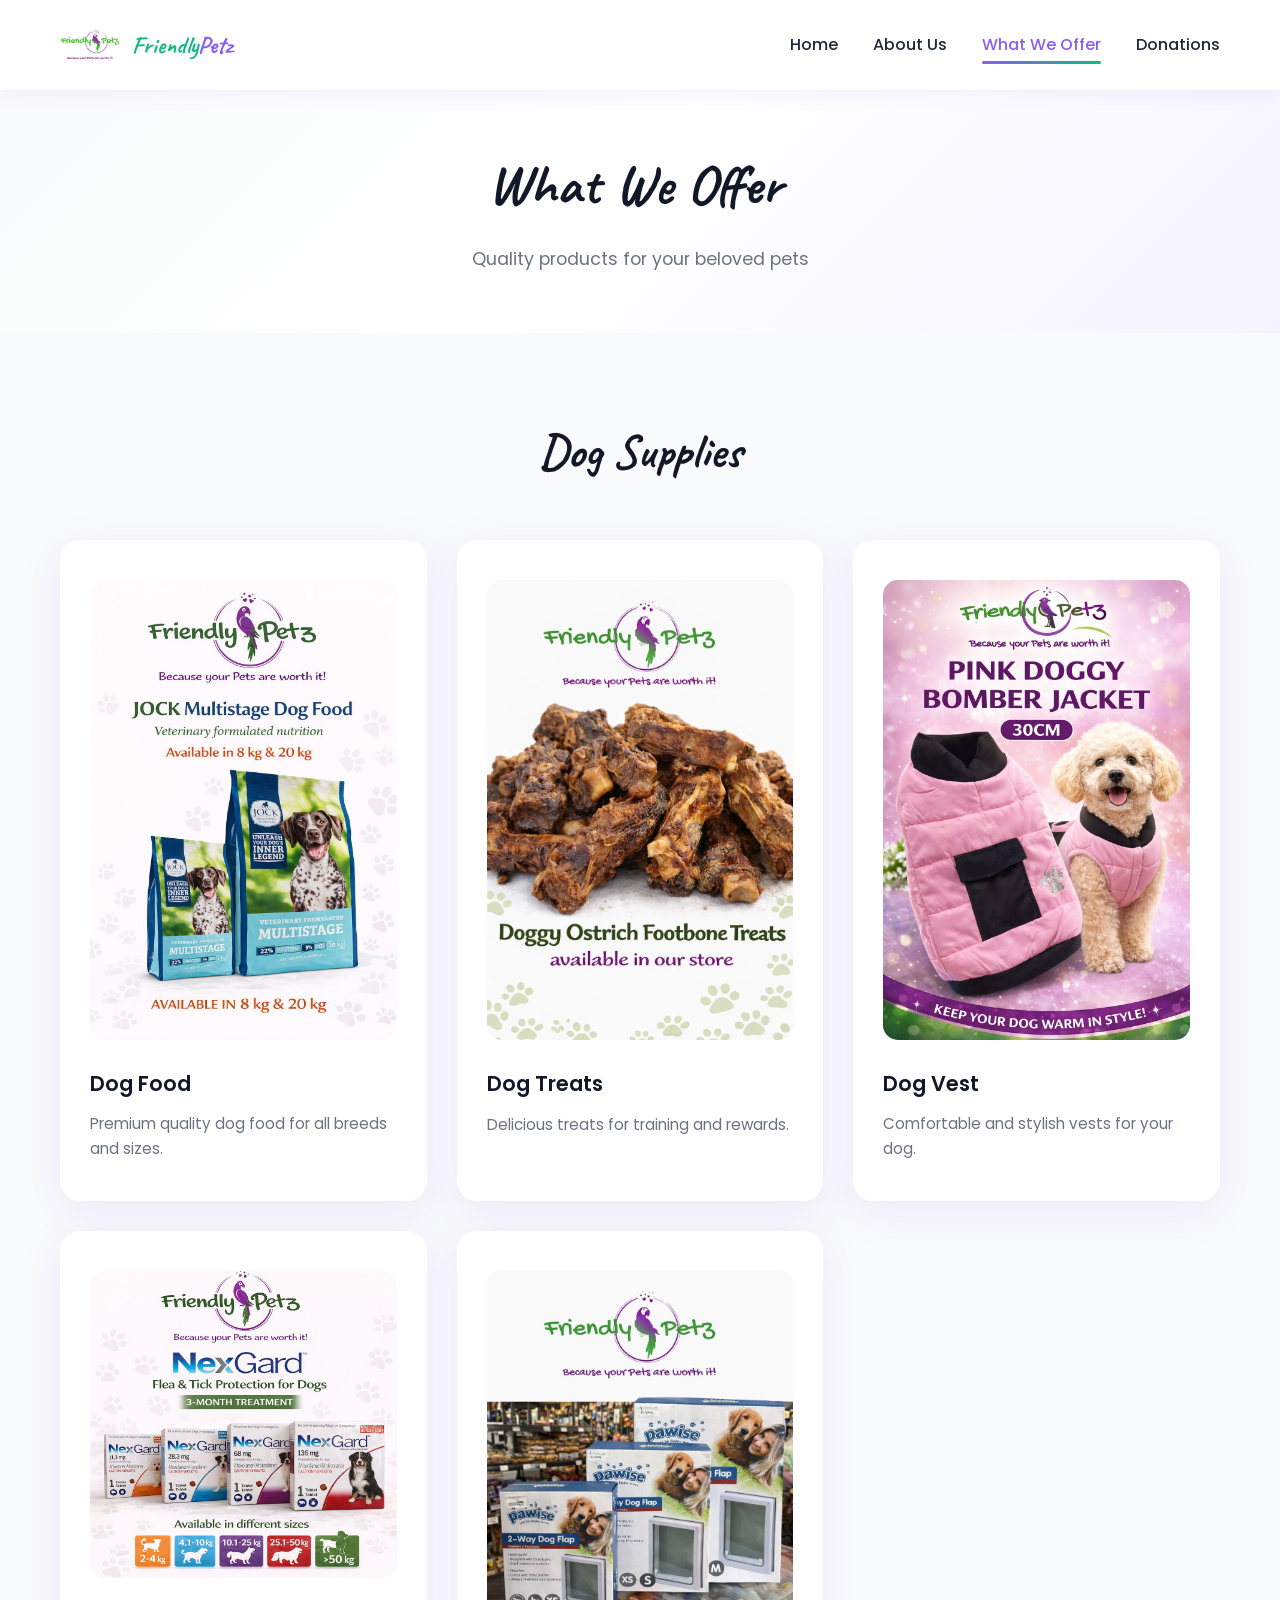
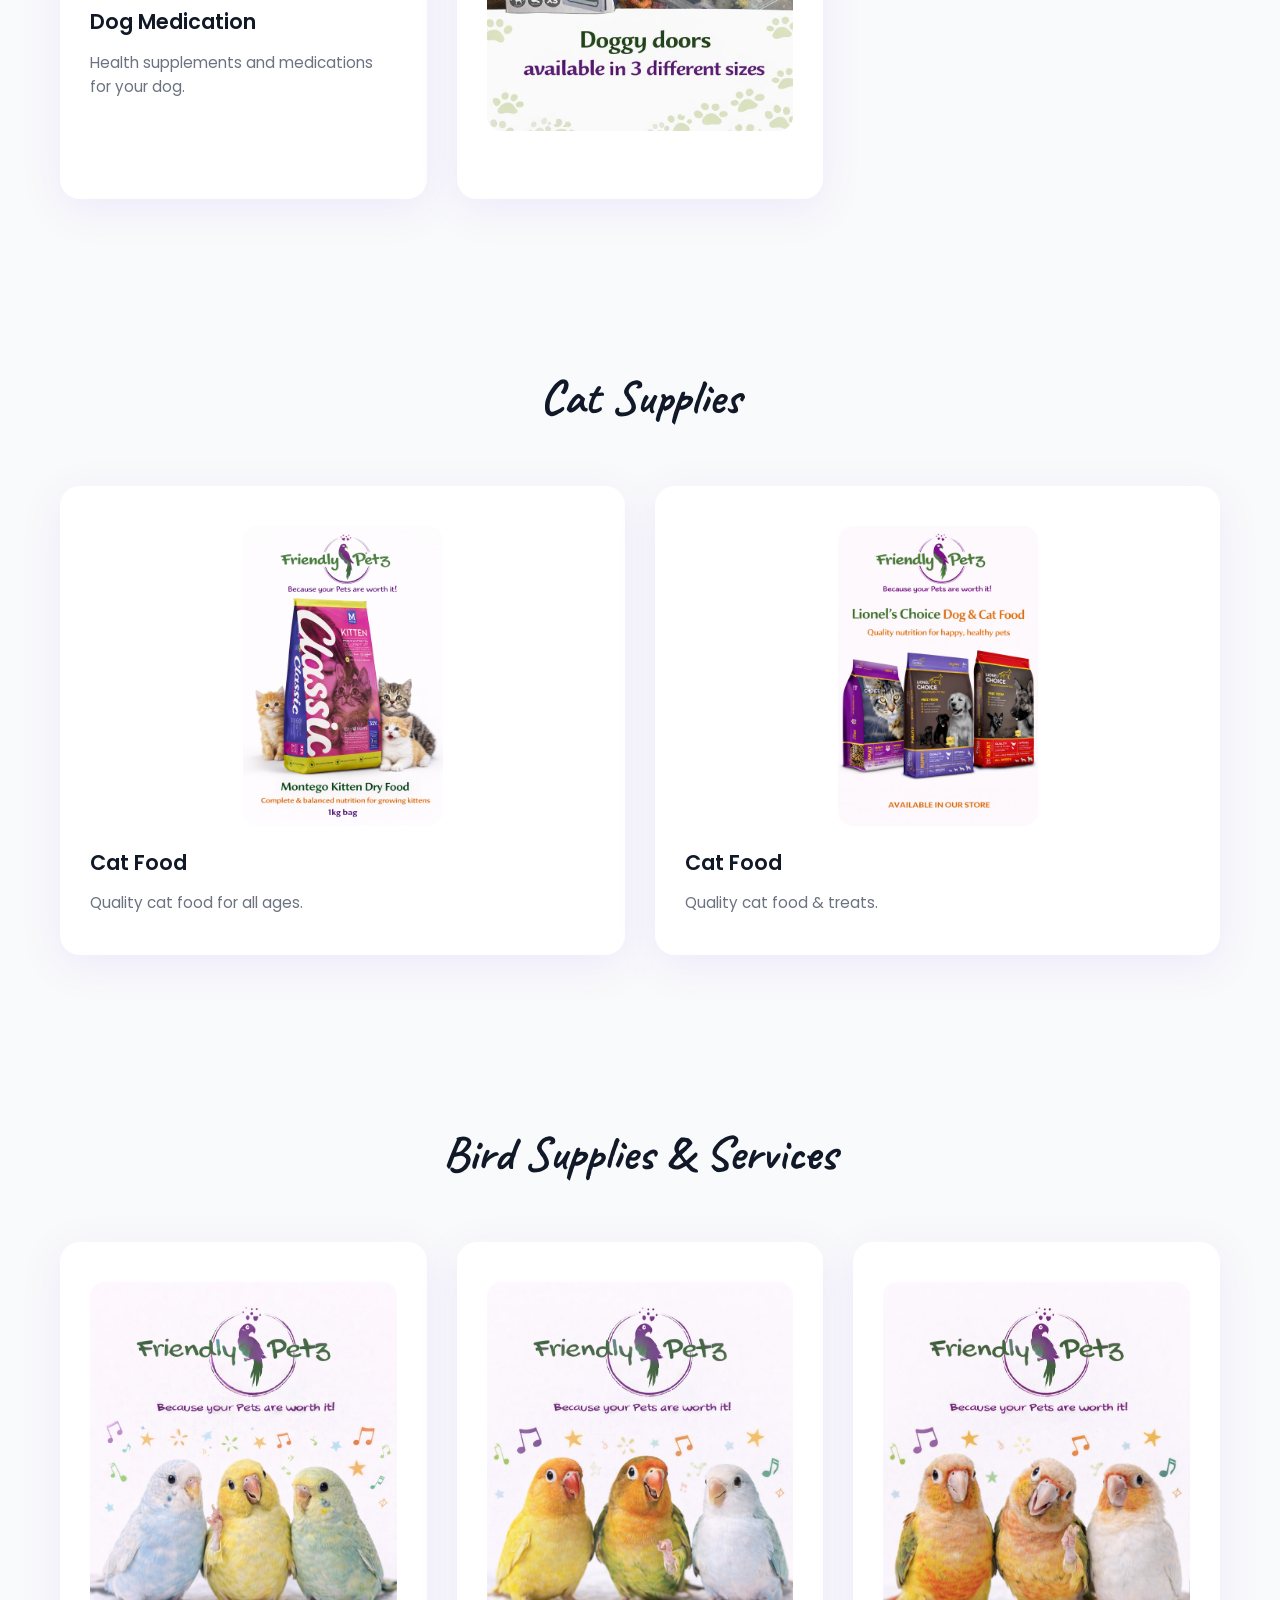
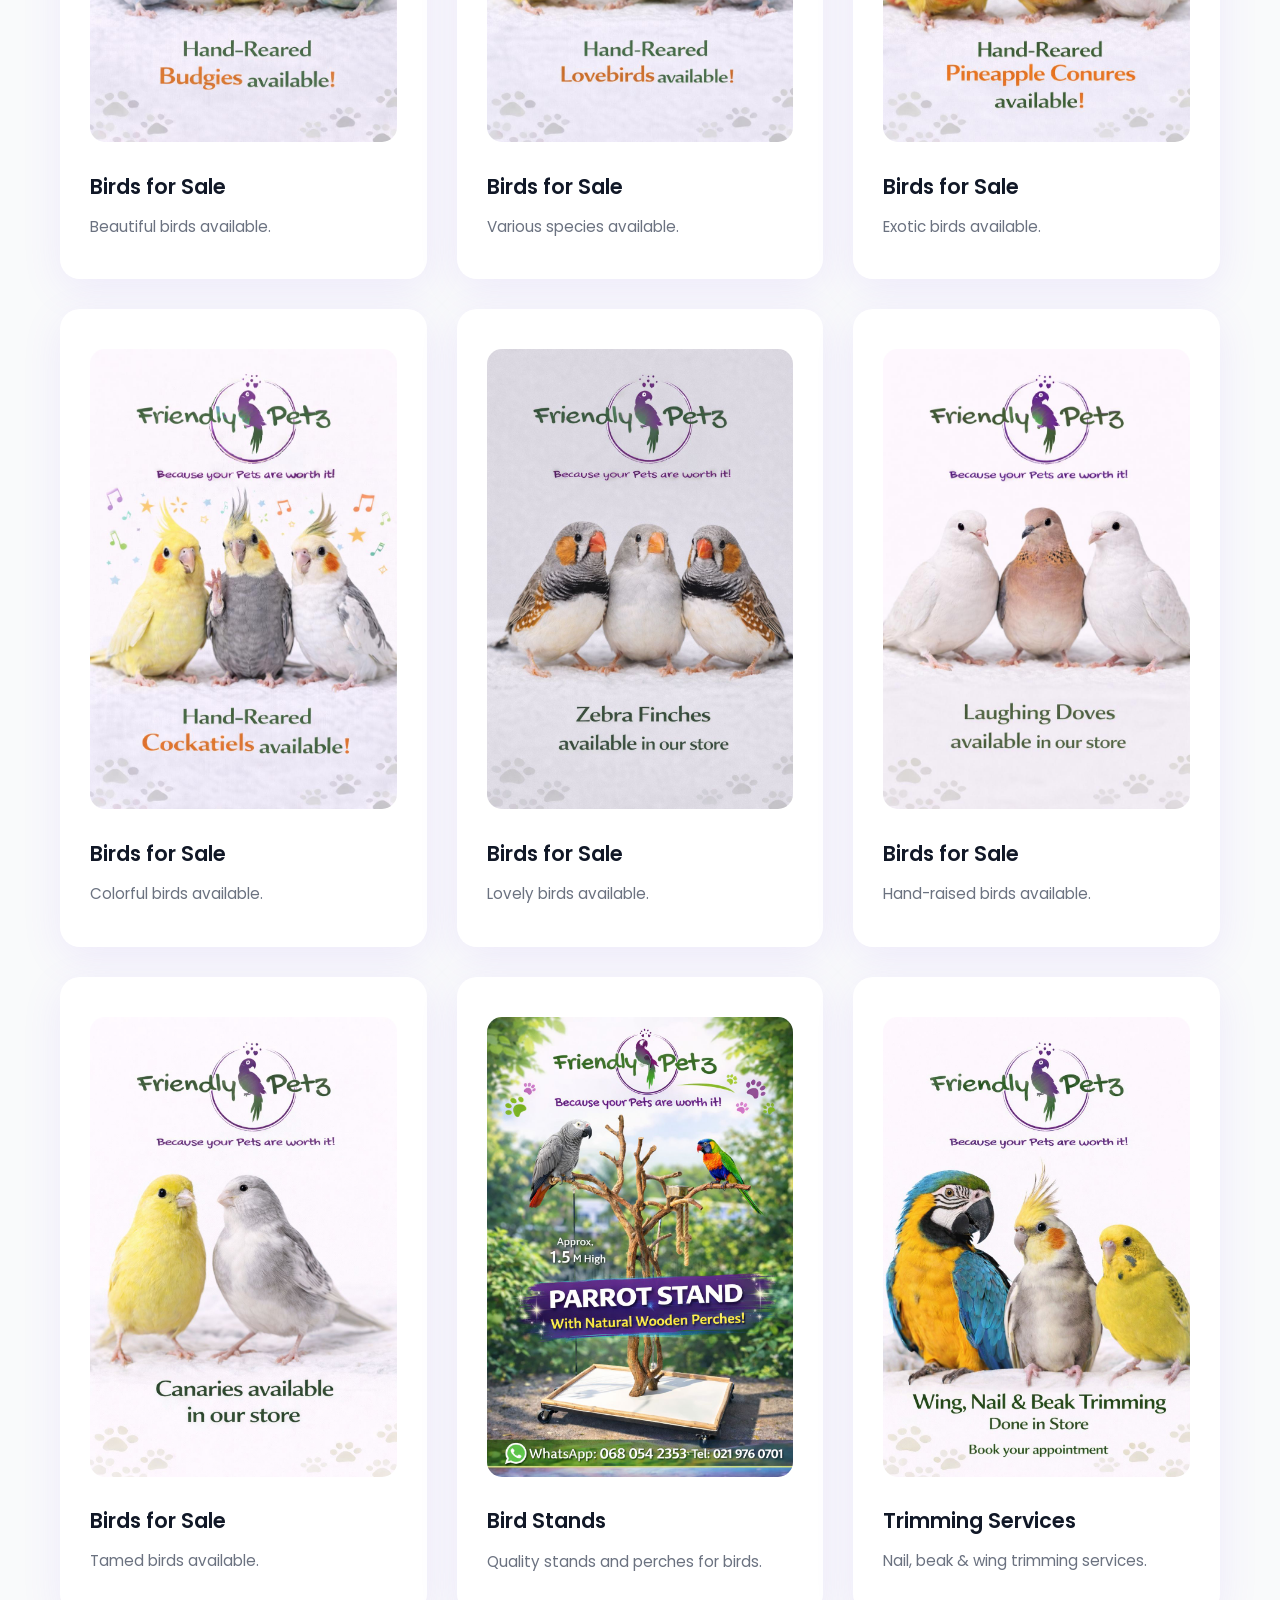
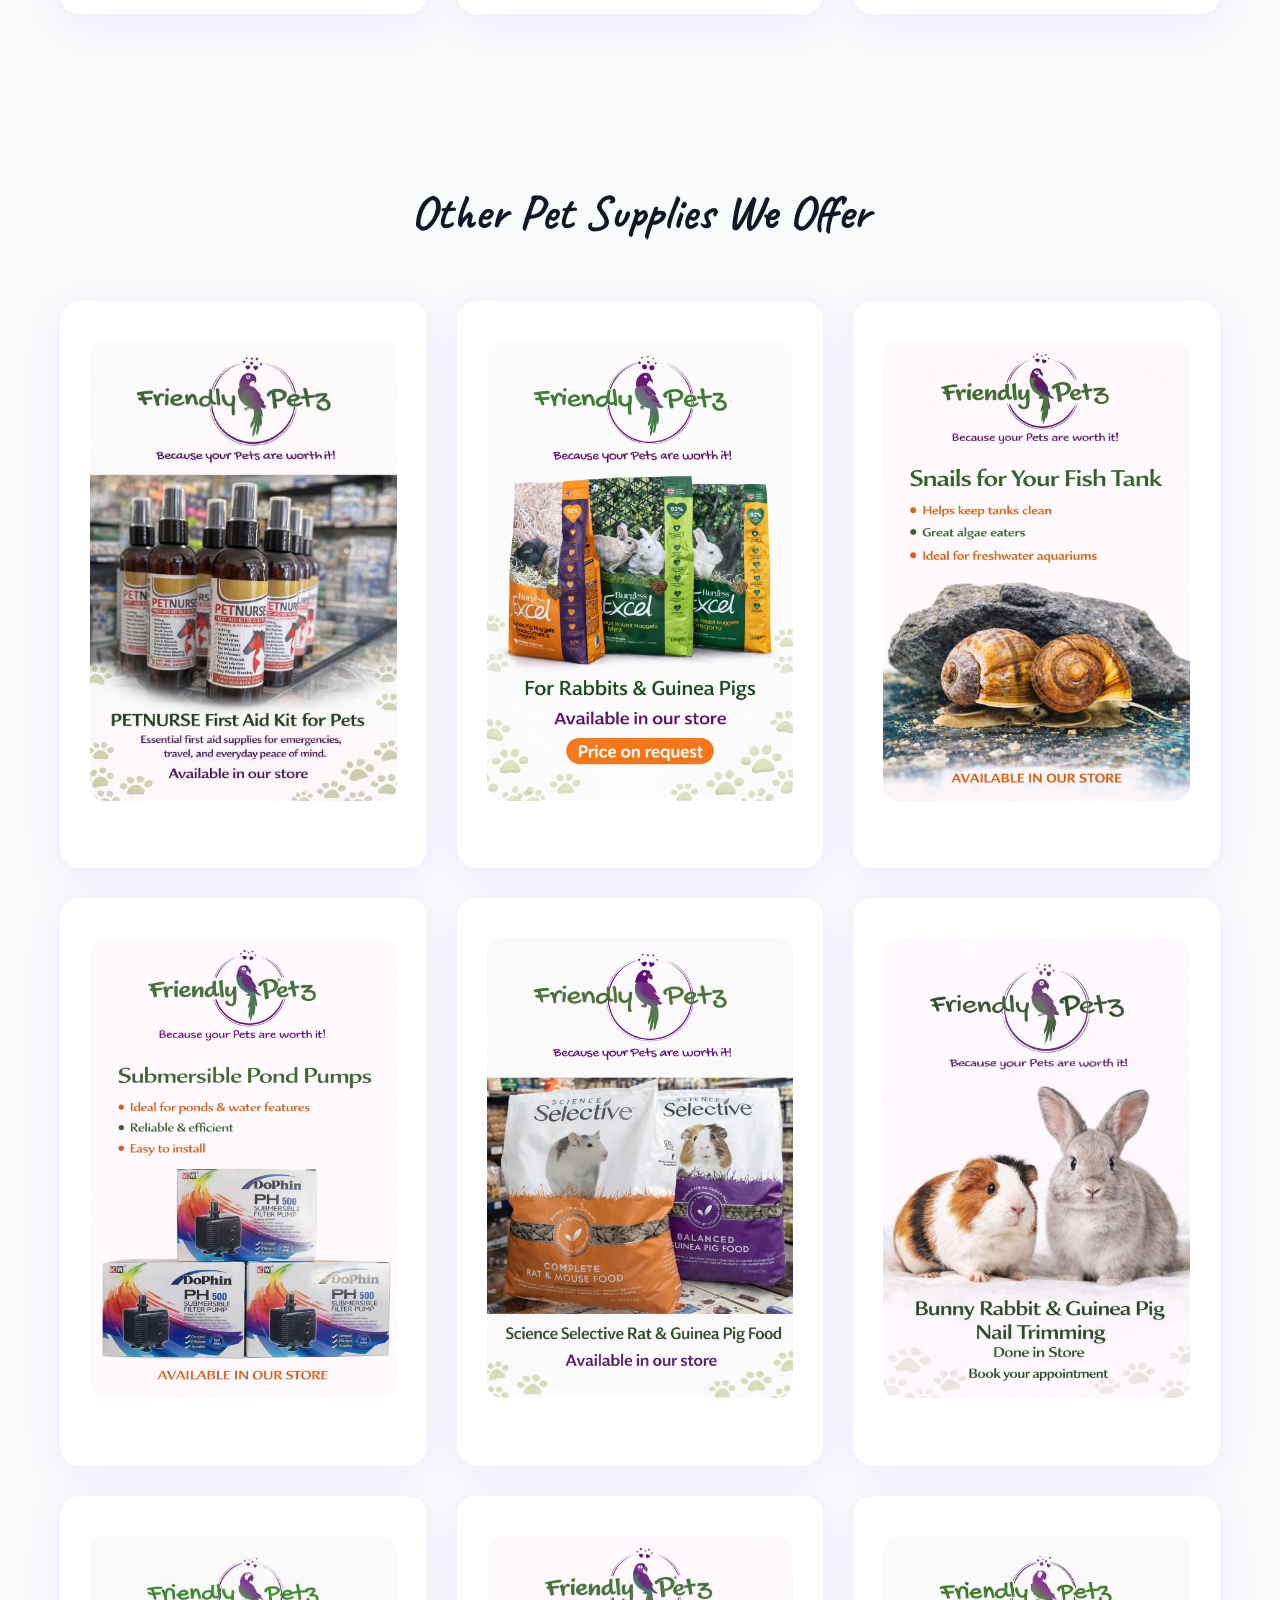
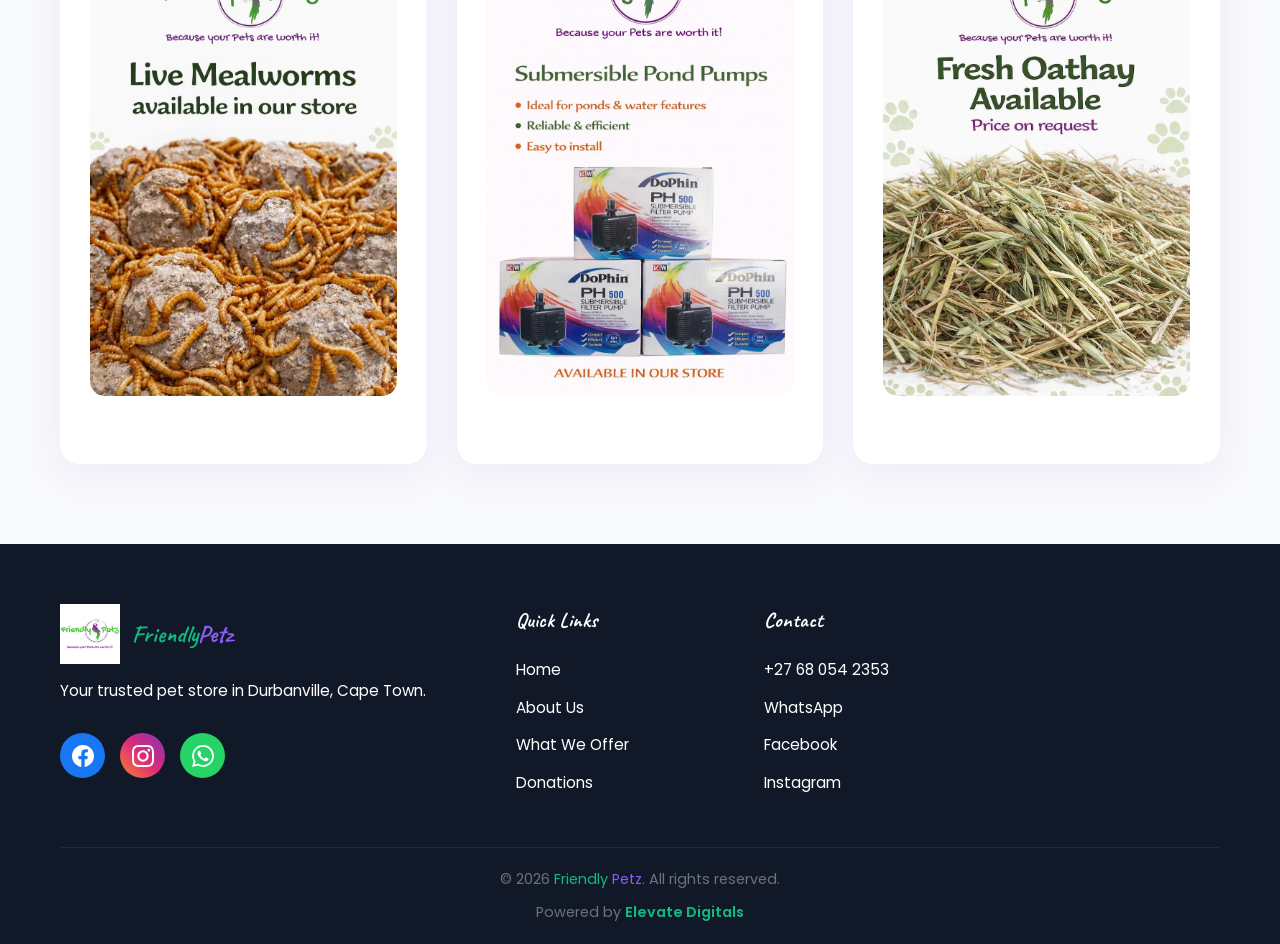
<file: offers.html>
<!DOCTYPE html>
<html lang="en">
<head>
    <meta charset="UTF-8">
    <meta name="viewport" content="width=device-width, initial-scale=1.0">
    <title>What We Offer - Friendly Petz</title>
    <link rel="stylesheet" href="css/style.css">
    <link rel="preconnect" href="https://fonts.googleapis.com">
    <link rel="preconnect" href="https://fonts.gstatic.com" crossorigin>
    <link href="https://fonts.googleapis.com/css2?family=Caveat:wght@600;700;800&display=swap" rel="stylesheet">
</head>
<body>
    <nav class="navbar">
        <div class="nav-container">
            <a href="index.html" class="logo">
                <img src="logo.jpg" alt="Friendly Petz Logo" width="60">
                <span class="logo-text"><span class="brand-friendly">Friendly</span><span class="brand-petz">Petz</span></span>
            </a>
            <ul class="nav-menu">
                <li><a href="index.html" class="nav-link">Home</a></li>
                <li><a href="about.html" class="nav-link">About Us</a></li>
                <li><a href="offers.html" class="nav-link active">What We Offer</a></li>
                <li><a href="donations.html" class="nav-link">Donations</a></li>
            </ul>
            <div class="hamburger">
                <span class="bar"></span>
                <span class="bar"></span>
                <span class="bar"></span>
            </div>
        </div>
    </nav>

    <section class="page-header">
        <div class="container">
            <h1 class="animate-fade-in">What We <span>Offer</span></h1>
            <p class="animate-fade-in" style="animation-delay: 0.1s;">Quality products for your beloved pets</p>
        </div>
    </section>

    <!-- Dog Supplies -->
    <section class="services">
        <div class="container">
            <div class="section-title animate-fade-in">
                <h2>Dog <span>Supplies</span></h2>
            </div>
            <div class="services-grid" style="grid-template-columns: repeat(auto-fit, minmax(280px, 1fr));">
                <div class="service-card animate-fade-in" style="animation-delay: 0.1s;">
                    <img src="images/dog-food.jpg" alt="Dog Food" style="width: 100%; border-radius: 15px; margin-bottom: 20px;">
                    <h3>Dog Food</h3>
                    <p>Premium quality dog food for all breeds and sizes.</p>
                </div>
                <div class="service-card animate-fade-in" style="animation-delay: 0.2s;">
                    <img src="images/dog-treats.jpg" alt="Dog Treats" style="width: 100%; border-radius: 15px; margin-bottom: 20px;">
                    <h3>Dog Treats</h3>
                    <p>Delicious treats for training and rewards.</p>
                </div>
                <div class="service-card animate-fade-in" style="animation-delay: 0.3s;">
                    <img src="images/dog-vest.jpg" alt="Dog Vest" style="width: 100%; border-radius: 15px; margin-bottom: 20px;">
                    <h3>Dog Vest</h3>
                    <p>Comfortable and stylish vests for your dog.</p>
                </div>
                <div class="service-card animate-fade-in" style="animation-delay: 0.4s;">
                    <img src="images/dog-medication.jpg" alt="Dog Medication" style="width: 100%; border-radius: 15px; margin-bottom: 20px;">
                    <h3>Dog Medication</h3>
                    <p>Health supplements and medications for your dog.</p>
                </div>
                <div class="service-card animate-fade-in" style="animation-delay: 0.5s;">
                    <img src="images/dog-supply.jpg" alt="Dog Supply" style="width: 100%; border-radius: 15px; margin-bottom: 20px;">
                </div>
            </div>
        </div>
    </section>

    <!-- Cat Supplies -->
    <section class="services" style="background: var(--off-white);">
        <div class="container">
            <div class="section-title animate-fade-in">
                <h2>Cat <span>Supplies</span></h2>
            </div>
            <div class="services-grid" style="grid-template-columns: repeat(auto-fit, minmax(280px, 1fr));">
                <div class="service-card animate-fade-in" style="animation-delay: 0.1s;">
                    <img src="images/cat-food.jpg" alt="Cat Food" style="width: 50%; max-width: 200px; border-radius: 15px; margin-bottom: 20px; display: block; margin-left: auto; margin-right: auto;">
                    <h3>Cat Food</h3>
                    <p>Quality cat food for all ages.</p>
                </div>
                <div class="service-card animate-fade-in" style="animation-delay: 0.2s;">
                    <img src="images/cat-treats.jpg" alt="Cat Treats" style="width: 50%; max-width: 200px; border-radius: 15px; margin-bottom: 20px; display: block; margin-left: auto; margin-right: auto;">
                    <h3>Cat Food</h3>
                    <p>Quality cat food & treats.</p>
                </div>
            </div>
        </div>
    </section>

    <!-- Bird Supplies -->
    <section class="services" style="background: var(--off-white);">
        <div class="container">
            <div class="section-title animate-fade-in">
                <h2>Bird <span>Supplies & Services</span></h2>
            </div>
            <div class="services-grid" style="grid-template-columns: repeat(auto-fit, minmax(280px, 1fr));">
                <div class="service-card animate-fade-in" style="animation-delay: 0.1s;">
                    <img src="images/bird-sale1.jpg" alt="Bird for Sale 1" style="width: 100%; border-radius: 15px; margin-bottom: 20px;">
                    <h3>Birds for Sale</h3>
                    <p>Beautiful birds available.</p>
                </div>
                <div class="service-card animate-fade-in" style="animation-delay: 0.15s;">
                    <img src="images/bird-sale2.jpg" alt="Bird for Sale 2" style="width: 100%; border-radius: 15px; margin-bottom: 20px;">
                    <h3>Birds for Sale</h3>
                    <p>Various species available.</p>
                </div>
                <div class="service-card animate-fade-in" style="animation-delay: 0.2s;">
                    <img src="images/bird-sale3.jpg" alt="Bird for Sale 3" style="width: 100%; border-radius: 15px; margin-bottom: 20px;">
                    <h3>Birds for Sale</h3>
                    <p>Exotic birds available.</p>
                </div>
                <div class="service-card animate-fade-in" style="animation-delay: 0.25s;">
                    <img src="images/bird-sale4.jpg" alt="Bird for Sale 4" style="width: 100%; border-radius: 15px; margin-bottom: 20px;">
                    <h3>Birds for Sale</h3>
                    <p>Colorful birds available.</p>
                </div>
                <div class="service-card animate-fade-in" style="animation-delay: 0.3s;">
                    <img src="images/bird-sale5.jpg" alt="Bird for Sale 5" style="width: 100%; border-radius: 15px; margin-bottom: 20px;">
                    <h3>Birds for Sale</h3>
                    <p>Lovely birds available.</p>
                </div>
                <div class="service-card animate-fade-in" style="animation-delay: 0.35s;">
                    <img src="images/bird-sale6.jpg" alt="Bird for Sale 6" style="width: 100%; border-radius: 15px; margin-bottom: 20px;">
                    <h3>Birds for Sale</h3>
                    <p>Hand-raised birds available.</p>
                </div>
                <div class="service-card animate-fade-in" style="animation-delay: 0.4s;">
                    <img src="images/bird-sale7.jpg" alt="Bird for Sale 7" style="width: 100%; border-radius: 15px; margin-bottom: 20px;">
                    <h3>Birds for Sale</h3>
                    <p>Tamed birds available.</p>
                </div>
                <div class="service-card animate-fade-in" style="animation-delay: 0.5s;">
                    <img src="images/bird-stand.jpg" alt="Bird Stands" style="width: 100%; border-radius: 15px; margin-bottom: 20px;">
                    <h3>Bird Stands</h3>
                    <p>Quality stands and perches for birds.</p>
                </div>
                <div class="service-card animate-fade-in" style="animation-delay: 0.55s;">
                    <img src="images/bird-trim.jpg" alt="Bird Trimming" style="width: 100%; border-radius: 15px; margin-bottom: 20px;">
                    <h3>Trimming Services</h3>
                    <p>Nail, beak & wing trimming services.</p>
                </div>
            </div>
        </div>
    </section>

    <!-- Other Pet Supplies -->
    <section class="services">
        <div class="container">
            <div class="section-title animate-fade-in">
                <h2>Other Pet <span>Supplies We Offer</span></h2>
            </div>
            <div class="services-grid" style="grid-template-columns: repeat(auto-fit, minmax(280px, 1fr));">
                <div class="service-card animate-fade-in" style="animation-delay: 0.1s;">
                    <img src="images/hamster-food.jpg" alt="Hamster Food" style="width: 100%; border-radius: 15px; margin-bottom: 20px;">
                </div>
                <div class="service-card animate-fade-in" style="animation-delay: 0.2s;">
                    <img src="images/hamster-toys.jpg" alt="Hamster Toys" style="width: 100%; border-radius: 15px; margin-bottom: 20px;">
                </div>
                <div class="service-card animate-fade-in" style="animation-delay: 0.3s;">
                    <img src="images/guinea-pig-food.jpg" alt="Guinea Pig Food" style="width: 100%; border-radius: 15px; margin-bottom: 20px;">
                </div>
                <div class="service-card animate-fade-in" style="animation-delay: 0.4s;">
                    <img src="images/rabbit-food.jpg" alt="Rabbit Food" style="width: 100%; border-radius: 15px; margin-bottom: 20px;">
                </div>
                <div class="service-card animate-fade-in" style="animation-delay: 0.5s;">
                    <img src="images/fish-food.jpg" alt="Fish Food" style="width: 100%; border-radius: 15px; margin-bottom: 20px;">
                </div>
                <div class="service-card animate-fade-in" style="animation-delay: 0.6s;">
                    <img src="images/fish-tank.jpg" alt="Fish Tank" style="width: 100%; border-radius: 15px; margin-bottom: 20px;">
                </div>
                <div class="service-card animate-fade-in" style="animation-delay: 0.7s;">
                    <img src="images/other1.jpg" alt="Other Pet Supply 1" style="width: 100%; border-radius: 15px; margin-bottom: 20px;">
                </div>
                <div class="service-card animate-fade-in" style="animation-delay: 0.8s;">
                    <img src="images/other2.jpg" alt="Other Pet Supply 2" style="width: 100%; border-radius: 15px; margin-bottom: 20px;">
                </div>
                <div class="service-card animate-fade-in" style="animation-delay: 0.9s;">
                    <img src="images/other3.jpg" alt="Other Pet Supply 3" style="width: 100%; border-radius: 15px; margin-bottom: 20px;">
                </div>
            </div>
        </div>
    </section>

    <footer class="footer">
        <div class="container">
            <div class="footer-content">
                <div class="footer-brand">
                    <a href="index.html" class="logo">
                        <img src="logo.jpg" alt="Friendly Petz Logo" width="50">
                        <span class="logo-text"><span class="brand-friendly">Friendly</span><span class="brand-petz">Petz</span></span>
                    </a>
                    <p>Your trusted pet store in Durbanville, Cape Town.</p>
                    <div class="social-icons">
                        <a href="https://www.facebook.com/FriendlyPetzDurbanville/" target="_blank" class="social-icon facebook" title="Facebook">
                            <svg xmlns="http://www.w3.org/2000/svg" viewBox="0 0 24 24" fill="currentColor" width="20" height="20"><path d="M24 12.073c0-6.627-5.373-12-12-12s-12 5.373-12 12c0 5.99 4.388 10.954 10.125 11.854v-8.385H7.078v-3.47h3.047V9.43c0-3.007 1.792-4.669 4.533-4.669 1.312 0 2.686.235 2.686.235v2.953H15.83c-1.491 0-1.956.925-1.956 1.874v2.25h3.328l-.532 3.47h-2.796v8.385C19.612 23.027 24 18.062 24 12.073z"/></svg>
                        </a>
                        <a href="https://www.instagram.com/friendly_petz/" target="_blank" class="social-icon instagram" title="Instagram">
                            <svg xmlns="http://www.w3.org/2000/svg" viewBox="0 0 24 24" fill="currentColor" width="20" height="20"><path d="M12 2.163c3.204 0 3.584.012 4.85.07 3.252.148 4.771 1.691 4.919 4.919.058 1.265.069 1.645.069 4.849 0 3.205-.012 3.584-.069 4.849-.149 3.225-1.664 4.771-4.919 4.919-1.266.058-1.644.07-4.85.07-3.204 0-3.584-.012-4.849-.07-3.26-.149-4.771-1.699-4.919-4.92-.058-1.265-.07-1.644-.07-4.849 0-3.204.013-3.583.07-4.849.149-3.227 1.664-4.771 4.919-4.919 1.266-.057 1.645-.069 4.849-.069zm0-2.163c-3.259 0-3.667.014-4.947.072-4.358.2-6.78 2.618-6.98 6.98-.059 1.281-.073 1.689-.073 4.948 0 3.259.014 3.668.072 4.948.2 4.358 2.618 6.78 6.98 6.98 1.281.058 1.689.072 4.948.072 3.259 0 3.668-.014 4.948-.072 4.354-.2 6.782-2.618 6.979-6.98.059-1.28.073-1.689.073-4.948 0-3.259-.014-3.667-.072-4.947-.196-4.354-2.617-6.78-6.979-6.98-1.281-.059-1.69-.073-4.949-.073zm0 5.838c-3.403 0-6.162 2.759-6.162 6.162s2.759 6.163 6.162 6.163 6.162-2.759 6.162-6.163c0-3.403-2.759-6.162-6.162-6.162zm0 10.162c-2.209 0-4-1.79-4-4 0-2.209 1.791-4 4-4s4 1.791 4 4c0 2.21-1.791 4-4 4zm6.406-11.845c-.796 0-1.441.645-1.441 1.44s.645 1.44 1.441 1.44c.795 0 1.439-.645 1.439-1.44s-.644-1.44-1.439-1.44z"/></svg>
                        </a>
                        <a href="https://wa.me/27680542353" target="_blank" class="social-icon whatsapp" title="WhatsApp">
                            <svg xmlns="http://www.w3.org/2000/svg" viewBox="0 0 24 24" fill="currentColor" width="20" height="20"><path d="M17.472 14.382c-.297-.149-1.758-.867-2.03-.967-.273-.099-.471-.148-.67.15-.197.297-.767.966-.94 1.164-.173.199-.347.223-.644.075-.297-.15-1.255-.463-2.39-1.475-.883-.788-1.48-1.761-1.653-2.059-.173-.297-.018-.458.13-.606.134-.133.298-.347.446-.52.149-.174.198-.298.298-.497.099-.198.05-.371-.025-.52-.075-.149-.669-1.612-.916-2.207-.242-.579-.487-.5-.669-.51-.173-.008-.371-.01-.57-.01-.198 0-.52.074-.792.372-.272.297-1.04 1.016-1.04 2.479 0 1.462 1.065 2.875 1.213 3.074.149.198 2.096 3.2 5.077 4.487.709.306 1.262.489 1.694.625.712.227 1.36.195 1.871.118.571-.085 1.758-.719 2.006-1.413.248-.694.248-1.289.173-1.413-.074-.124-.272-.198-.57-.347m-5.421 7.403h-.004a9.87 9.87 0 01-5.031-1.378l-.361-.214-3.741.982.998-3.648-.235-.374a9.86 9.86 0 01-1.51-5.26c.001-5.45 4.436-9.884 9.888-9.884 2.64 0 5.122 1.03 6.988 2.898a9.825 9.825 0 012.893 6.994c-.003 5.45-4.437 9.884-9.885 9.884m8.413-18.297A11.815 11.815 0 0012.05 0C5.495 0 .16 5.335.157 11.892c0 2.096.547 4.142 1.588 5.945L.057 24l6.305-1.654a11.882 11.882 0 005.683 1.448h.005c6.554 0 11.89-5.335 11.893-11.893a11.821 11.821 0 00-3.48-8.413z"/></svg>
                        </a>
                    </div>
                </div>
                <div class="footer-links">
                    <h4>Quick Links</h4>
                    <ul>
                        <li><a href="index.html">Home</a></li>
                        <li><a href="about.html">About Us</a></li>
                        <li><a href="offers.html">What We Offer</a></li>
                        <li><a href="donations.html">Donations</a></li>
                    </ul>
                </div>
                <div class="footer-links">
                    <h4>Contact</h4>
                    <ul>
                        <li><a href="tel:+27680542353">+27 68 054 2353</a></li>
                        <li><a href="https://wa.me/27680542353">WhatsApp</a></li>
                        <li><a href="https://www.facebook.com/FriendlyPetzDurbanville/">Facebook</a></li>
                        <li><a href="https://www.instagram.com/friendly_petz/">Instagram</a></li>
                    </ul>
                </div>
            </div>
            <div class="footer-bottom">
                <p>&copy; 2026 <span class="brand-friendly">Friendly</span> <span class="brand-petz">Petz</span>. All rights reserved.</p>
                <p class="powered-by">Powered by <a href="https://www.elevatedigitals.co.za" target="_blank">Elevate Digitals</a></p>
            </div>
        </div>
    </footer>

    <script>
        const hamburger = document.querySelector('.hamburger');
        const navMenu = document.querySelector('.nav-menu');

        hamburger.addEventListener('click', () => {
            hamburger.classList.toggle('active');
            navMenu.classList.toggle('active');
        });

        document.querySelectorAll('.nav-link').forEach(n => n.addEventListener('click', () => {
            hamburger.classList.remove('active');
            navMenu.classList.remove('active');
        }));

        window.addEventListener('scroll', () => {
            const navbar = document.querySelector('.navbar');
            if (window.scrollY > 50) {
                navbar.classList.add('scrolled');
            } else {
                navbar.classList.remove('scrolled');
            }
        });
    </script>
</body>
</html>
</file>
<file: css/style.css>
@import url('https://fonts.googleapis.com/css2?family=Poppins:wght@300;400;500;600;700&display=swap');

:root {
    --primary-purple: #8B5CF6;
    --dark-purple: #7C3AED;
    --light-purple: #A78BFA;
    --primary-green: #10B981;
    --dark-green: #059669;
    --light-green: #34D399;
    --white: #FFFFFF;
    --off-white: #F9FAFB;
    --gray-100: #F3F4F6;
    --gray-200: #E5E7EB;
    --gray-500: #6B7280;
    --gray-800: #1F2937;
    --gray-900: #111827;
}

* {
    margin: 0;
    padding: 0;
    box-sizing: border-box;
}

html {
    scroll-behavior: smooth;
}

body {
    font-family: 'Poppins', sans-serif;
    background-color: var(--off-white);
    color: var(--gray-800);
    line-height: 1.6;
    overflow-x: hidden;
}

a {
    text-decoration: none;
    color: inherit;
}

ul {
    list-style: none;
}

img {
    max-width: 100%;
    height: auto;
}

.container {
    max-width: 1200px;
    margin: 0 auto;
    padding: 0 20px;
}

.navbar {
    background: var(--white);
    box-shadow: 0 2px 20px rgba(139, 92, 246, 0.1);
    position: fixed;
    top: 0;
    left: 0;
    right: 0;
    z-index: 1000;
    padding: 15px 0;
    transition: all 0.3s ease;
}

.navbar.scrolled {
    padding: 10px 0;
    box-shadow: 0 4px 30px rgba(139, 92, 246, 0.15);
}

.nav-container {
    max-width: 1200px;
    margin: 0 auto;
    padding: 0 20px;
    display: flex;
    justify-content: space-between;
    align-items: center;
}

.logo {
    display: flex;
    align-items: center;
    gap: 12px;
}

.logo img {
    width: 60px;
    height: 60px;
    object-fit: contain;
    transition: transform 0.3s ease;
}

.logo:hover img {
    transform: scale(1.05);
}

.logo-text {
    font-size: 1.5rem;
    font-weight: 900;
    color: var(--primary-purple);
    font-family: 'Caveat', cursive;
    padding-right: 5px;
    overflow: visible;
}

.logo-text span {
    /* Let brand classes handle colors */
}

.brand-friendly {
    color: #10B981;
}

.brand-petz {
    color: #8B5CF6;
}

.nav-menu {
    display: flex;
    gap: 35px;
}

.nav-link {
    font-weight: 500;
    color: var(--gray-800);
    position: relative;
    padding: 8px 0;
    transition: color 0.3s ease;
}

.nav-link::after {
    content: '';
    position: absolute;
    bottom: 0;
    left: 0;
    width: 0;
    height: 3px;
    background: linear-gradient(90deg, var(--primary-purple), var(--primary-green));
    transition: width 0.3s ease;
    border-radius: 2px;
}

.nav-link:hover {
    color: var(--primary-purple);
}

.nav-link:hover::after {
    width: 100%;
}

.nav-link.active {
    color: var(--primary-purple);
}

.nav-link.active::after {
    width: 100%;
}

.hamburger {
    display: none;
    cursor: pointer;
    background: transparent;
    padding: 12px;
    border-radius: 0;
    box-shadow: none;
}

.bar {
    width: 32px;
    height: 4px;
    background: var(--primary-purple);
    margin: 7px 0;
    transition: all 0.3s ease;
    border-radius: 3px;
    display: block;
}

.hero {
    min-height: 100vh;
    display: flex;
    align-items: center;
    padding-top: 80px;
    background: linear-gradient(135deg, var(--off-white) 0%, var(--white) 50%, #F5F3FF 100%);
    position: relative;
    overflow: hidden;
}

.hero::before {
    content: '';
    position: absolute;
    top: -50%;
    right: -20%;
    width: 600px;
    height: 600px;
    background: radial-gradient(circle, rgba(139, 92, 246, 0.1) 0%, transparent 70%);
    border-radius: 50%;
    animation: pulse 4s ease-in-out infinite;
}

.hero::after {
    content: '';
    position: absolute;
    bottom: -30%;
    left: -10%;
    width: 400px;
    height: 400px;
    background: radial-gradient(circle, rgba(16, 185, 129, 0.1) 0%, transparent 70%);
    border-radius: 50%;
    animation: pulse 4s ease-in-out infinite 2s;
}

@keyframes pulse {
    0%, 100% { transform: scale(1); opacity: 1; }
    50% { transform: scale(1.1); opacity: 0.7; }
}

.hero-content {
    position: relative;
    z-index: 1;
    display: grid;
    grid-template-columns: 1fr 1fr;
    gap: 60px;
    align-items: center;
}

.hero-text h1 {
    font-size: 4rem;
    font-weight: 900;
    line-height: 1.2;
    margin-bottom: 20px;
    padding-right: 10px;
    color: var(--gray-900);
    font-family: 'Caveat', cursive;
}

.hero-text h1 span {
    /* removed gradient to allow brand color */
}

.hero-text p {
    font-size: 1.1rem;
    color: var(--gray-500);
    margin-bottom: 30px;
    max-width: 500px;
}

.hero-buttons {
    display: flex;
    gap: 15px;
    margin-bottom: 40px;
}

.btn {
    padding: 14px 32px;
    border-radius: 50px;
    font-weight: 600;
    font-size: 1rem;
    cursor: pointer;
    transition: all 0.3s ease;
    border: none;
    display: inline-flex;
    align-items: center;
    gap: 8px;
}

.btn-primary {
    background: linear-gradient(135deg, var(--primary-purple), var(--dark-purple));
    color: var(--white);
    box-shadow: 0 4px 20px rgba(139, 92, 246, 0.3);
}

.btn-primary:hover {
    transform: translateY(-3px);
    box-shadow: 0 8px 30px rgba(139, 92, 246, 0.4);
}

.btn-secondary {
    background: var(--white);
    color: var(--primary-purple);
    border: 2px solid var(--primary-purple);
}

.btn-secondary:hover {
    background: var(--primary-purple);
    color: var(--white);
    transform: translateY(-3px);
}

.btn-green {
    background: linear-gradient(135deg, var(--primary-green), var(--dark-green));
    color: var(--white);
    box-shadow: 0 4px 20px rgba(16, 185, 129, 0.3);
}

.btn-green:hover {
    transform: translateY(-3px);
    box-shadow: 0 8px 30px rgba(16, 185, 129, 0.4);
}

.contact-info {
    display: flex;
    flex-direction: column;
    gap: 15px;
}

.contact-item {
    display: flex;
    align-items: center;
    gap: 12px;
    font-size: 0.95rem;
    color: var(--gray-500);
}

.contact-item svg {
    width: 20px;
    height: 20px;
    color: var(--primary-purple);
}

.hero-image {
    position: relative;
    display: flex;
    justify-content: center;
    align-items: center;
}

.hero-image img {
    width: 100%;
    max-width: 500px;
    border-radius: 30px;
    box-shadow: 0 30px 60px rgba(139, 92, 246, 0.2);
    animation: float 6s ease-in-out infinite;
}

@keyframes float {
    0%, 100% { transform: translateY(0); }
    50% { transform: translateY(-20px); }
}

.social-icons {
    display: flex;
    gap: 15px;
    margin-top: 30px;
}

.social-icon {
    width: 45px;
    height: 45px;
    border-radius: 50%;
    display: flex;
    align-items: center;
    justify-content: center;
    transition: all 0.3s ease;
    cursor: pointer;
}

.social-icon.facebook {
    background: #1877F2;
    color: var(--white);
}

.social-icon.instagram {
    background: linear-gradient(45deg, #F58529, #DD2A7B, #8134AF);
    color: var(--white);
}

.social-icon.whatsapp {
    background: #25D366;
    color: var(--white);
}

.social-icon:hover {
    transform: translateY(-5px) scale(1.1);
    box-shadow: 0 10px 25px rgba(0, 0, 0, 0.2);
}

.social-icon svg {
    width: 22px;
    height: 22px;
}

.page-header {
    padding: 140px 0 60px;
    background: linear-gradient(135deg, var(--off-white) 0%, var(--white) 50%, #F5F3FF 100%);
    text-align: center;
}

.page-header h1 {
    font-size: 3.5rem;
    font-weight: 900;
    padding-right: 10px;
    color: var(--gray-900);
    margin-bottom: 15px;
    font-family: 'Caveat', cursive;
}

.page-header p {
    font-size: 1.1rem;
    color: var(--gray-500);
    max-width: 600px;
    margin: 0 auto;
}

.services {
    padding: 80px 0;
}

.section-title {
    text-align: center;
    margin-bottom: 50px;
}

.section-title h2 {
    font-size: 3rem;
    font-weight: 900;
    color: var(--gray-900);
    margin-bottom: 15px;
    font-family: 'Caveat', cursive;
}

.section-title h2 span {
    /* Let brand classes handle colors */
}

.section-title p {
    color: var(--gray-500);
    max-width: 600px;
    margin: 0 auto;
}

.services-grid {
    display: grid;
    grid-template-columns: repeat(auto-fit, minmax(280px, 1fr));
    gap: 30px;
}

.service-card {
    background: var(--white);
    padding: 40px 30px;
    border-radius: 20px;
    box-shadow: 0 10px 40px rgba(139, 92, 246, 0.1);
    transition: all 0.3s ease;
    position: relative;
    overflow: hidden;
}

.service-card::before {
    content: '';
    position: absolute;
    top: 0;
    left: 0;
    width: 100%;
    height: 4px;
    background: linear-gradient(90deg, var(--primary-purple), var(--primary-green));
    transform: scaleX(0);
    transform-origin: left;
    transition: transform 0.3s ease;
}

.service-card:hover {
    transform: translateY(-10px);
    box-shadow: 0 20px 50px rgba(139, 92, 246, 0.15);
}

.service-card:hover::before {
    transform: scaleX(1);
}

.service-icon {
    width: 70px;
    height: 70px;
    border-radius: 20px;
    display: flex;
    align-items: center;
    justify-content: center;
    margin-bottom: 20px;
    transition: all 0.3s ease;
}

.service-icon.purple {
    background: rgba(139, 92, 246, 0.1);
    color: var(--primary-purple);
}

.service-icon.green {
    background: rgba(16, 185, 129, 0.1);
    color: var(--primary-green);
}

.service-card:hover .service-icon {
    transform: scale(1.1) rotate(5deg);
}

.service-icon svg {
    width: 35px;
    height: 35px;
}

.service-card h3 {
    font-size: 1.3rem;
    font-weight: 600;
    color: var(--gray-900);
    margin-bottom: 12px;
}

.service-card p {
    color: var(--gray-500);
    font-size: 0.95rem;
}

.about-section {
    padding: 80px 0;
    background: var(--white);
}

.about-content {
    display: grid;
    grid-template-columns: 1fr 1fr;
    gap: 60px;
    align-items: center;
}

.about-image {
    position: relative;
}

.about-image img {
    width: 100%;
    border-radius: 20px;
    box-shadow: 0 20px 50px rgba(139, 92, 246, 0.15);
}

.about-image::before {
    content: '';
    position: absolute;
    top: -20px;
    left: -20px;
    width: 100%;
    height: 100%;
    border: 3px solid var(--primary-purple);
    border-radius: 20px;
    z-index: -1;
}

.about-text h2 {
    font-size: 3rem;
    font-weight: 900;
    color: var(--gray-900);
    margin-bottom: 20px;
    font-family: 'Caveat', cursive;
}

.about-text h2 span {
    color: var(--primary-purple);
}

.about-text p {
    color: var(--gray-500);
    margin-bottom: 20px;
    font-size: 1rem;
}

.about-features {
    display: grid;
    grid-template-columns: 1fr 1fr;
    gap: 20px;
    margin-top: 30px;
}

.feature {
    display: flex;
    align-items: center;
    gap: 12px;
}

.feature svg {
    width: 24px;
    height: 24px;
    color: var(--primary-green);
}

.feature span {
    font-weight: 500;
    color: var(--gray-800);
}

.pets-section {
    padding: 80px 0;
    background: var(--off-white);
}

.pets-grid {
    display: grid;
    grid-template-columns: repeat(auto-fit, minmax(250px, 1fr));
    gap: 30px;
}

.pet-card {
    background: var(--white);
    border-radius: 20px;
    overflow: hidden;
    box-shadow: 0 10px 40px rgba(139, 92, 246, 0.1);
    transition: all 0.3s ease;
}

.pet-card:hover {
    transform: translateY(-10px);
    box-shadow: 0 20px 50px rgba(139, 92, 246, 0.15);
}

.pet-image {
    width: 100%;
    height: 200px;
    background: linear-gradient(135deg, var(--primary-purple), var(--primary-green));
    display: flex;
    align-items: center;
    justify-content: center;
    position: relative;
    overflow: hidden;
}

.pet-image svg {
    width: 80px;
    height: 80px;
    color: var(--white);
    opacity: 0.8;
}

.pet-card:hover .pet-image {
    transform: scale(1.05);
}

.pet-info {
    padding: 25px;
}

.pet-info h3 {
    font-size: 1.2rem;
    font-weight: 600;
    color: var(--gray-900);
    margin-bottom: 10px;
}

.pet-info p {
    color: var(--gray-500);
    font-size: 0.9rem;
}

.contact-section {
    padding: 80px 0;
    background: var(--white);
}

.contact-grid {
    display: grid;
    grid-template-columns: 1fr 1fr;
    gap: 60px;
}

.contact-form {
    background: var(--off-white);
    padding: 40px;
    border-radius: 20px;
}

.contact-form h3 {
    font-size: 1.5rem;
    font-weight: 600;
    color: var(--gray-900);
    margin-bottom: 25px;
}

.form-group {
    margin-bottom: 20px;
}

.form-group label {
    display: block;
    font-weight: 500;
    color: var(--gray-800);
    margin-bottom: 8px;
}

.form-group input,
.form-group textarea {
    width: 100%;
    padding: 14px 20px;
    border: 2px solid var(--gray-200);
    border-radius: 10px;
    font-family: inherit;
    font-size: 1rem;
    transition: all 0.3s ease;
    background: var(--white);
}

.form-group input:focus,
.form-group textarea:focus {
    outline: none;
    border-color: var(--primary-purple);
    box-shadow: 0 0 0 4px rgba(139, 92, 246, 0.1);
}

.form-group textarea {
    resize: vertical;
    min-height: 120px;
}

.contact-details {
    padding: 40px;
}

.contact-details h3 {
    font-size: 1.5rem;
    font-weight: 600;
    color: var(--gray-900);
    margin-bottom: 30px;
}

.detail-item {
    display: flex;
    align-items: flex-start;
    gap: 15px;
    margin-bottom: 25px;
}

.detail-icon {
    width: 50px;
    height: 50px;
    border-radius: 12px;
    display: flex;
    align-items: center;
    justify-content: center;
    flex-shrink: 0;
}

.detail-icon.purple {
    background: rgba(139, 92, 246, 0.1);
    color: var(--primary-purple);
}

.detail-icon.green {
    background: rgba(16, 185, 129, 0.1);
    color: var(--primary-green);
}

.detail-icon svg {
    width: 24px;
    height: 24px;
}

.detail-content h4 {
    font-size: 1rem;
    font-weight: 600;
    color: var(--gray-900);
    margin-bottom: 5px;
}

.detail-content p {
    color: var(--gray-500);
}

.detail-content a {
    color: var(--primary-purple);
    transition: color 0.3s ease;
}

.detail-content a:hover {
    color: var(--dark-purple);
}

.map-container {
    margin-top: 30px;
    border-radius: 20px;
    overflow: hidden;
    box-shadow: 0 10px 40px rgba(139, 92, 246, 0.1);
}

.map-container iframe {
    width: 100%;
    height: 300px;
    border: none;
}

.social-section {
    padding: 30px 0;
    background: var(--gray-100);
    text-align: center;
}

.social-section h3 {
    font-size: 1.3rem;
    font-weight: 600;
    color: var(--gray-900);
    margin-bottom: 20px;
}

.promo-section {
    padding: 80px 0;
    background: var(--white);
}

.promo-grid {
    display: grid;
    grid-template-columns: repeat(auto-fit, minmax(320px, 1fr));
    gap: 30px;
}

.promo-card {
    background: var(--off-white);
    border-radius: 20px;
    overflow: hidden;
    box-shadow: 0 10px 40px rgba(139, 92, 246, 0.1);
    transition: all 0.3s ease;
}

.promo-card:hover {
    transform: translateY(-10px);
    box-shadow: 0 20px 50px rgba(139, 92, 246, 0.15);
}

.promo-image {
    width: 100%;
    height: 180px;
    background: linear-gradient(135deg, var(--primary-purple), var(--primary-green));
    display: flex;
    align-items: center;
    justify-content: center;
}

.promo-image svg {
    width: 60px;
    height: 60px;
    color: var(--white);
    opacity: 0.8;
}

.promo-content {
    padding: 25px;
}

.promo-date {
    display: inline-block;
    padding: 6px 14px;
    background: var(--primary-purple);
    color: var(--white);
    border-radius: 20px;
    font-size: 0.85rem;
    font-weight: 500;
    margin-bottom: 15px;
}

.promo-content h3 {
    font-size: 1.3rem;
    font-weight: 600;
    color: var(--gray-900);
    margin-bottom: 12px;
}

.promo-content p {
    color: var(--gray-500);
    font-size: 0.95rem;
}

.footer {
    background: var(--gray-900);
    color: var(--white);
    padding: 60px 0 20px;
}

.footer-content {
    display: grid;
    grid-template-columns: 2fr 1fr 1fr 1fr;
    gap: 40px;
    margin-bottom: 40px;
}

.footer-brand p {
    color: var(--gray-400);
    margin: 15px 0;
    font-size: 0.95rem;
}

.footer-links h4 {
    font-size: 1.3rem;
    font-weight: 700;
    margin-bottom: 20px;
    color: var(--white);
    font-family: 'Caveat', cursive;
}

.footer-links ul li {
    margin-bottom: 12px;
}

.footer-links a {
    color: var(--gray-400);
    font-size: 0.95rem;
    transition: all 0.3s ease;
}

.footer-links a:hover {
    color: var(--primary-purple);
    padding-left: 5px;
}

.footer-bottom {
    border-top: 1px solid var(--gray-800);
    padding-top: 20px;
    text-align: center;
    display: flex;
    flex-direction: column;
    gap: 10px;
}

.footer-bottom p {
    color: var(--gray-500);
    font-size: 0.9rem;
}

.powered-by a {
    color: var(--primary-green);
    text-decoration: none;
    font-weight: 600;
    transition: color 0.3s ease;
}

.powered-by a:hover {
    color: var(--primary-purple);
    text-decoration: underline;
}

@keyframes fadeIn {
    from {
        opacity: 0;
        transform: translateY(20px);
    }
    to {
        opacity: 1;
        transform: translateY(0);
    }
}

@keyframes slideInLeft {
    from {
        opacity: 0;
        transform: translateX(-50px);
    }
    to {
        opacity: 1;
        transform: translateX(0);
    }
}

@keyframes slideInRight {
    from {
        opacity: 0;
        transform: translateX(50px);
    }
    to {
        opacity: 1;
        transform: translateX(0);
    }
}

.animate-fade-in {
    animation: fadeIn 0.8s ease forwards;
}

.animate-slide-left {
    animation: slideInLeft 0.8s ease forwards;
}

.animate-slide-right {
    animation: slideInRight 0.8s ease forwards;
}

@media (max-width: 992px) {
    .hero-content {
        grid-template-columns: 1fr;
        text-align: center;
    }

    .hero-text p {
        margin: 0 auto 30px;
    }

    .hero-buttons {
        justify-content: center;
    }

    .contact-info {
        align-items: center;
    }

    .hero-image {
        order: -1;
    }

    .about-content {
        grid-template-columns: 1fr;
    }

    .about-image {
        order: -1;
    }

    .contact-grid {
        grid-template-columns: 1fr;
    }

    .footer-content {
        grid-template-columns: 1fr 1fr;
    }
}

@media (max-width: 768px) {
    .hamburger {
        display: block;
        position: fixed;
        top: 15px;
        right: 20px;
        z-index: 1001;
    }

    .hamburger.active .bar:nth-child(1) {
        transform: rotate(-45deg) translate(-5px, 6px);
    }

    .hamburger.active .bar:nth-child(2) {
        opacity: 0;
    }

    .hamburger.active .bar:nth-child(3) {
        transform: rotate(45deg) translate(-5px, -6px);
    }

    .nav-menu {
        position: fixed;
        left: -100%;
        top: 80px;
        flex-direction: column;
        background: var(--primary-purple);
        width: 100%;
        padding: 40px 30px;
        gap: 15px;
        box-shadow: 0 10px 30px rgba(0, 0, 0, 0.2);
        transition: left 0.3s ease;
    }

    .nav-menu.active {
        left: 0;
    }

    .nav-link {
        color: var(--white);
        font-size: 1.4rem;
        padding: 18px 25px;
        background: rgba(255, 255, 255, 0.15);
        border-radius: 12px;
        text-align: center;
        width: 100%;
        display: block;
    }

    .nav-link:hover {
        background: var(--primary-green);
        color: var(--white);
    }

    .nav-menu li {
        width: 100%;
    }

    .hero-text h1 {
        font-size: 3rem;
    }

    .page-header h1 {
        font-size: 2rem;
    }

    .section-title h2 {
        font-size: 2rem;
    }

    .about-text h2 {
        font-size: 2rem;
    }

    .about-features {
        grid-template-columns: 1fr;
    }

    .footer-content {
        grid-template-columns: 1fr;
        text-align: center;
    }
}
</file>
